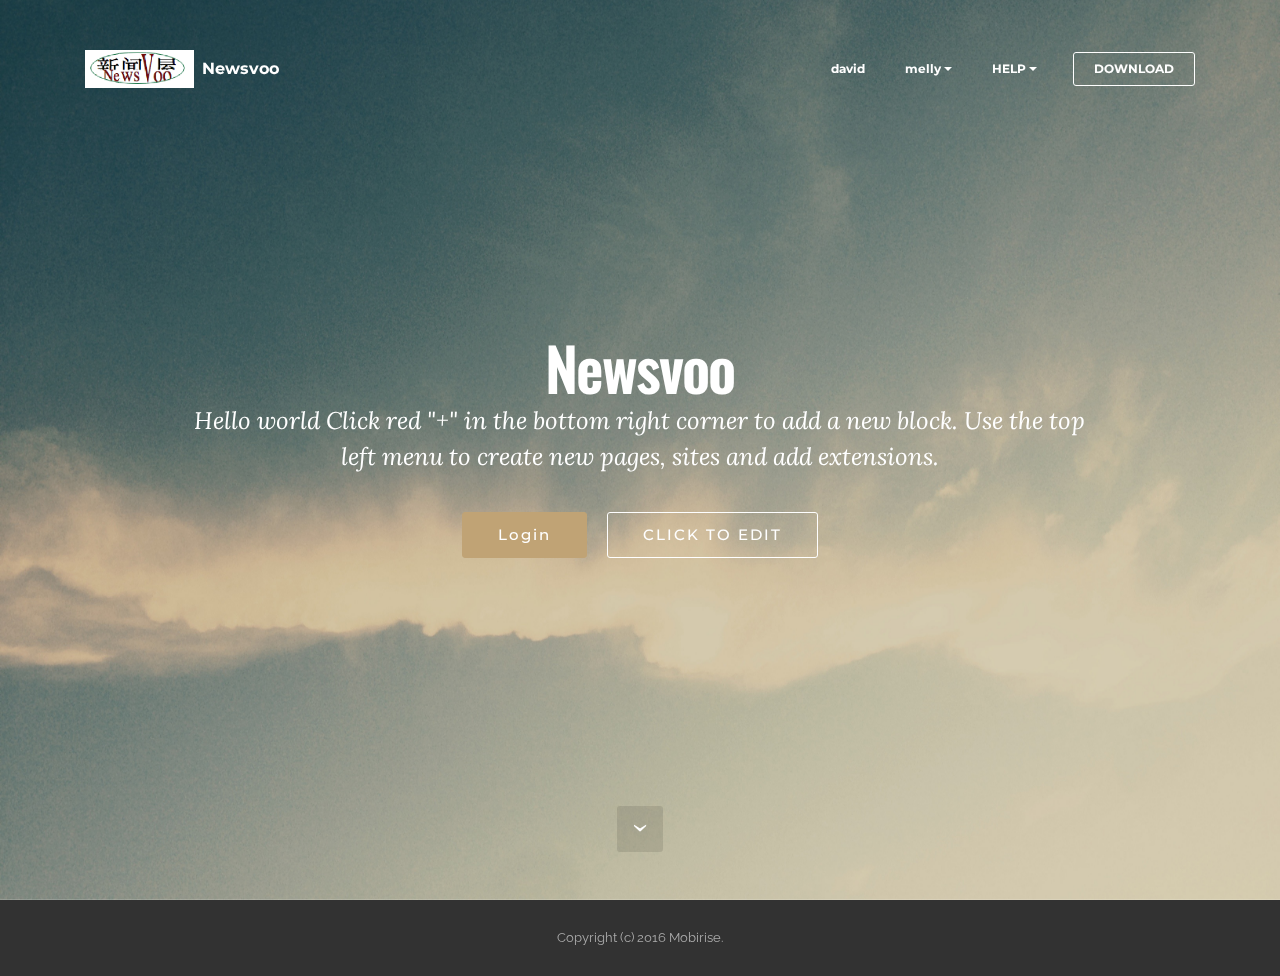
<file: index.html>
<!DOCTYPE html>
<html>
<head>
  <!-- Site made with Mobirise Website Builder v3.0, https://mobirise.com -->
  <meta charset="UTF-8">
  <meta http-equiv="X-UA-Compatible" content="IE=edge">
  <meta name="generator" content="Mobirise v3.0, mobirise.com">
  <meta name="viewport" content="width=device-width, initial-scale=1">
  <link rel="shortcut icon" href="assets/images/screenshot-2016-06-17-14-370x128-84.png" type="image/x-icon">
  <meta name="description" content="">
  
  <link rel="stylesheet" href="https://fonts.googleapis.com/css?family=Lora:400,700,400italic,700italic&amp;subset=latin">
  <link rel="stylesheet" href="https://fonts.googleapis.com/css?family=Montserrat:400,700">
  <link rel="stylesheet" href="https://fonts.googleapis.com/css?family=Raleway:400,100,200,300,500,600,700,800,900">
  <link rel="stylesheet" href="assets/bootstrap-material-design-font/css/material.css">
  <link rel="stylesheet" href="assets/et-line-font-plugin/style.css">
  <link rel="stylesheet" href="assets/tether/tether.min.css">
  <link rel="stylesheet" href="assets/bootstrap/css/bootstrap.min.css">
  <link rel="stylesheet" href="assets/socicon/css/socicon.min.css">
  <link rel="stylesheet" href="assets/animate.css/animate.min.css">
  <link rel="stylesheet" href="assets/dropdown/css/style.css">
  <link rel="stylesheet" href="assets/theme/css/style.css">
  <link rel="stylesheet" href="assets/dropdown-menu-plugin/style.light.css">
  <link rel="stylesheet" href="assets/mobirise/css/mbr-additional.css" type="text/css">
  
  
  
</head>
<body>
<section id="menu-0">

    <nav class="navbar navbar-dropdown bg-color transparent navbar-fixed-top">
        <div class="container">

            <div class="mbr-table">
                <div class="mbr-table-cell">

                    <div class="navbar-brand">
                        <a href="https://mobirise.com" class="navbar-logo"><img src="assets/images/screenshot-2016-06-17-14-370x128-84.png" alt="Mobirise"></a>
                        <a class="navbar-caption" href="https://mobirise.com">Newsvoo</a>
                    </div>

                </div>
                <div class="mbr-table-cell">
            
                    <button class="navbar-toggler pull-xs-right hidden-md-up" type="button" data-toggle="collapse" data-target="#exCollapsingNavbar">
                        ☰
                    </button>

                    <ul class="nav-dropdown collapse pull-xs-right nav navbar-nav navbar-toggleable-sm" id="exCollapsingNavbar"><li class="nav-item"><a class="nav-link link" href="https://mobirise.com/">david</a></li><li class="nav-item dropdown"><a class="nav-link link dropdown-toggle" data-toggle="dropdown-submenu" href="https://mobirise.com/" aria-expanded="false">melly</a><div class="dropdown-menu"><a class="dropdown-item" href="https://mobirise.com/">Mobile friendly</a><a class="dropdown-item" href="https://mobirise.com/">Based on Bootstrap</a><div class="dropdown"><a class="dropdown-item dropdown-toggle" data-toggle="dropdown-submenu" href="https://mobirise.com/" aria-expanded="false">Trendy blocks</a><div class="dropdown-menu dropdown-submenu"><a class="dropdown-item" href="https://mobirise.com/">Image/content slider</a><a class="dropdown-item" href="https://mobirise.com/">Contact forms</a><a class="dropdown-item" href="https://mobirise.com/">Image gallery</a><a class="dropdown-item" href="https://mobirise.com/">Mobile menu</a><a class="dropdown-item" href="https://mobirise.com/">Google maps</a><a class="dropdown-item" href="https://mobirise.com/">Social buttons</a><a class="dropdown-item" href="https://mobirise.com/">Google fonts</a><a class="dropdown-item" href="https://mobirise.com/">Video background</a></div></div><a class="dropdown-item" href="https://mobirise.com/">Host anywhere</a></div></li><li class="nav-item dropdown"><a class="nav-link link dropdown-toggle" data-toggle="dropdown-submenu" href="https://mobirise.com/" aria-expanded="false">HELP</a><div class="dropdown-menu"><a class="dropdown-item" href="http://forums.mobirise.com/">Forum</a><a class="dropdown-item" href="https://mobirise.com/">Tutorials</a><a class="dropdown-item" href="https://mobirise.com/">Contact us</a></div></li><li class="nav-item nav-btn"><a class="nav-link btn btn-white btn-white-outline" href="https://mobirise.com/">DOWNLOAD</a></li></ul>
                    <button hidden="" class="navbar-toggler navbar-close" type="button" data-toggle="collapse" data-target="#exCollapsingNavbar">
                        ☰
                    </button>

                </div>
            </div>

        </div>
    </nav>

</section>

<section class="mbr-section mbr-section-hero mbr-section-full mbr-parallax-background mbr-section-with-arrow mbr-after-navbar" id="header1-1" style="background-image: url(assets/images/jumbotron.jpg);">

    

    <div class="mbr-table-cell">

        <div class="container">
            <div class="row">
                <div class="mbr-section col-md-10 col-md-offset-1 text-xs-center">

                    <h1 class="mbr-section-title display-1">Newsvoo</h1>
                    <p class="mbr-section-lead lead">Hello world Click red "+" in the bottom right corner to add a new block. Use the top left menu to create new pages, sites and add extensions.</p>
                    <div class="mbr-section-btn"><a class="btn btn-lg btn-primary" href="#top">Login</a> <a class="btn btn-lg btn-white btn-white-outline" href="postpage.html">CLICK TO EDIT</a></div>
                </div>
            </div>
        </div>
    </div>
    
    <div class="mbr-arrow mbr-arrow-floating" aria-hidden="true"><a href="#footer1-2"><i class="mbr-arrow-icon"></i></a></div>

</section>

<footer class="mbr-small-footer mbr-section mbr-section-nopadding" id="footer1-2" style="background-color: rgb(50, 50, 50); padding-top: 1.75rem; padding-bottom: 1.75rem;">
    
    <div class="container">
        <p class="text-xs-center">Copyright (c) 2016 Mobirise.</p>
    </div>
</footer>


  <script src="assets/web/assets/jquery/jquery.min.js"></script>
  <script src="assets/tether/tether.min.js"></script>
  <script src="assets/bootstrap/js/bootstrap.min.js"></script>
  <script src="assets/smooth-scroll/SmoothScroll.js"></script>
  <script src="assets/viewportChecker/jquery.viewportchecker.js"></script>
  <script src="assets/dropdown/js/script.min.js"></script>
  <script src="assets/jarallax/jarallax.js"></script>
  <script src="assets/theme/js/script.js"></script>
  <script src="assets/dropdown-menu-plugin/script.js"></script>
  
  
  <input name="animation" type="hidden">
  </body>
</html>
</file>
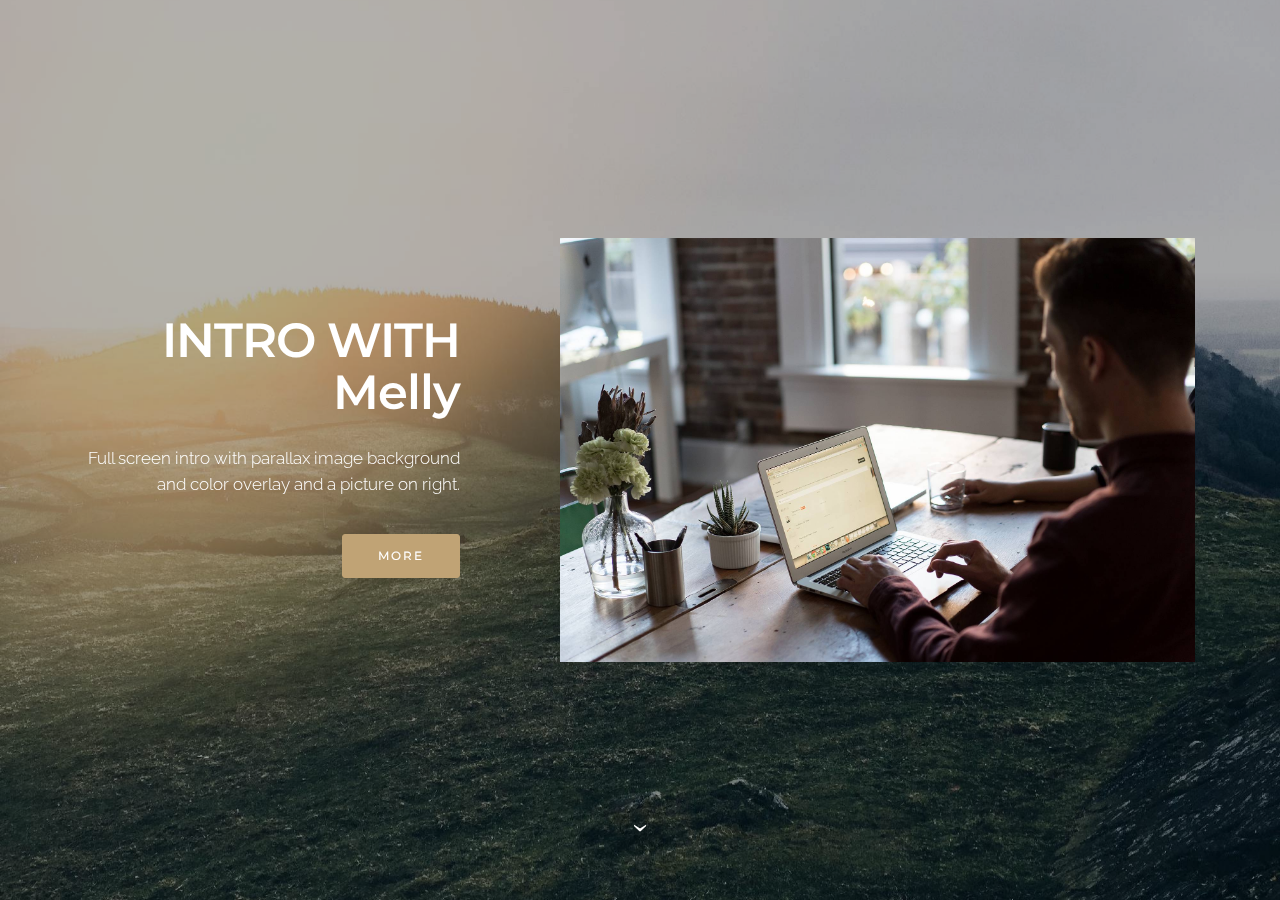
<file: postpage.html>
<!DOCTYPE html>
<html>
<head>
  <!-- Site made with Mobirise Website Builder v3.0, https://mobirise.com -->
  <meta charset="UTF-8">
  <meta http-equiv="X-UA-Compatible" content="IE=edge">
  <meta name="generator" content="Mobirise v3.0, mobirise.com">
  <meta name="viewport" content="width=device-width, initial-scale=1">
  <link rel="shortcut icon" href="assets/images/screenshot-2016-06-17-14-370x128-84.png" type="image/x-icon">
  <meta name="description" content="">
  <title>postpage</title>
  <link rel="stylesheet" href="https://fonts.googleapis.com/css?family=Lora:400,700,400italic,700italic&amp;subset=latin">
  <link rel="stylesheet" href="https://fonts.googleapis.com/css?family=Montserrat:400,700">
  <link rel="stylesheet" href="https://fonts.googleapis.com/css?family=Raleway:400,100,200,300,500,600,700,800,900">
  <link rel="stylesheet" href="assets/bootstrap-material-design-font/css/material.css">
  <link rel="stylesheet" href="assets/et-line-font-plugin/style.css">
  <link rel="stylesheet" href="assets/tether/tether.min.css">
  <link rel="stylesheet" href="assets/bootstrap/css/bootstrap.min.css">
  <link rel="stylesheet" href="assets/socicon/css/socicon.min.css">
  <link rel="stylesheet" href="assets/animate.css/animate.min.css">
  <link rel="stylesheet" href="assets/theme/css/style.css">
  <link rel="stylesheet" href="assets/dropdown-menu-plugin/style.light.css">
  <link rel="stylesheet" href="assets/mobirise/css/mbr-additional.css" type="text/css">
  
  
  
</head>
<body>
<section class="mbr-section mbr-section-hero mbr-section-full mbr-parallax-background" id="header2-3" style="background-image: url(assets/images/landscape.jpg);">

    <div class="mbr-overlay" style="opacity: 0.3; background-color: rgb(0, 0, 0);">
    </div>

    <div class="mbr-table mbr-table-full">
        <div class="mbr-table-cell">

            <div class="container">
                <div class="mbr-section row">
                    <div class="mbr-table-md-up">
                        
                        
                        

                        <div class="mbr-table-cell mbr-right-padding-md-up col-md-5 text-xs-center text-md-right">

                            <h3 class="mbr-section-title display-2">INTRO WITH Melly</h3>

                            <div class="mbr-section-text lead">
                                <p>Full screen intro with parallax image background and color overlay and a picture on right.</p>
                            </div>

                            <div class="mbr-section-btn"><a class="btn btn-primary" href="index.html">MORE</a></div>

                        </div>
                        <div class="mbr-table-cell mbr-valign-top col-md-7">
                            <div class="mbr-figure"><img src="assets/images/coworkers.jpg"></div>
                        </div>

                    </div>
                </div>
            </div>

        </div>
    </div>

    <div class="mbr-arrow mbr-arrow-floating hidden-sm-down" aria-hidden="true"><a href="#next"><i class="mbr-arrow-icon"></i></a></div>

</section>


  <script src="assets/web/assets/jquery/jquery.min.js"></script>
  <script src="assets/tether/tether.min.js"></script>
  <script src="assets/bootstrap/js/bootstrap.min.js"></script>
  <script src="assets/smooth-scroll/SmoothScroll.js"></script>
  <script src="assets/viewportChecker/jquery.viewportchecker.js"></script>
  <script src="assets/jarallax/jarallax.js"></script>
  <script src="assets/theme/js/script.js"></script>
  <script src="assets/dropdown-menu-plugin/script.js"></script>
  
  
  <input name="animation" type="hidden">
  </body>
</html>
</file>
<file: assets/bootstrap-material-design-font/css/material.css>
@font-face {
  font-family: 'Material-Design-Icons';
  src: url('../fonts/Material-Design-Icons.eot?3ocs8m');
  src: url('../fonts/Material-Design-Icons.eot?#iefix3ocs8m') format('embedded-opentype'), url('../fonts/Material-Design-Icons.woff?3ocs8m') format('woff'), url('../fonts/Material-Design-Icons.ttf?3ocs8m') format('truetype'), url('../fonts/Material-Design-Icons.svg?3ocs8m#Material-Design-Icons') format('svg');
  font-weight: normal;
  font-style: normal;
}
[class^="mdi-"],
[class*="mdi-"] {
  speak: none;
  display: inline-block;
  font-style: normal;
  font-variant:normal;
  font-weight:normal;
  /*font-size:24px;*/
  line-height:1;
  font-family:'Material-Design-Icons' !important;
  text-rendering: auto;
  
  -webkit-font-smoothing: antialiased;
  -moz-osx-font-smoothing: grayscale;
  -webkit-transform: translate(0, 0);
      -ms-transform: translate(0, 0);
          transform: translate(0, 0);
}
[class^="mdi-"]:before,
[class*="mdi-"]:before {
  display: inline-block;
  speak: none;
  text-decoration: inherit;
}
[class^="mdi-"].pull-left,
[class*="mdi-"].pull-left {
  margin-right: .3em;
}
[class^="mdi-"].pull-right,
[class*="mdi-"].pull-right {
  margin-left: .3em;
}
[class^="mdi-"].mdi-lg:before,
[class*="mdi-"].mdi-lg:before,
[class^="mdi-"].mdi-lg:after,
[class*="mdi-"].mdi-lg:after {
  font-size: 1.33333333em;
  line-height: 0.75em;
  vertical-align: -15%;
}
[class^="mdi-"].mdi-2x:before,
[class*="mdi-"].mdi-2x:before,
[class^="mdi-"].mdi-2x:after,
[class*="mdi-"].mdi-2x:after {
  font-size: 2em;
}
[class^="mdi-"].mdi-3x:before,
[class*="mdi-"].mdi-3x:before,
[class^="mdi-"].mdi-3x:after,
[class*="mdi-"].mdi-3x:after {
  font-size: 3em;
}
[class^="mdi-"].mdi-4x:before,
[class*="mdi-"].mdi-4x:before,
[class^="mdi-"].mdi-4x:after,
[class*="mdi-"].mdi-4x:after {
  font-size: 4em;
}
[class^="mdi-"].mdi-5x:before,
[class*="mdi-"].mdi-5x:before,
[class^="mdi-"].mdi-5x:after,
[class*="mdi-"].mdi-5x:after {
  font-size: 5em;
}
[class^="mdi-device-signal-cellular-"]:after,
[class^="mdi-device-battery-"]:after,
[class^="mdi-device-battery-charging-"]:after,
[class^="mdi-device-signal-cellular-connected-no-internet-"]:after,
[class^="mdi-device-signal-wifi-"]:after,
[class^="mdi-device-signal-wifi-statusbar-not-connected"]:after,
.mdi-device-network-wifi:after {
  opacity: .3;
  position: absolute;
  left: 0;
  top: 0;
  z-index: 1;
  display: inline-block;
  speak: none;
  text-decoration: inherit;
}
[class^="mdi-device-signal-cellular-"]:after {
  content: "\e758";
}
[class^="mdi-device-battery-"]:after {
  content: "\e735";
}
[class^="mdi-device-battery-charging-"]:after {
  content: "\e733";
}
[class^="mdi-device-signal-cellular-connected-no-internet-"]:after {
  content: "\e75d";
}
[class^="mdi-device-signal-wifi-"]:after,
.mdi-device-network-wifi:after {
  content: "\e765";
}
[class^="mdi-device-signal-wifi-statusbasr-not-connected"]:after {
  content: "\e8f7";
}
.mdi-device-signal-cellular-off:after,
.mdi-device-signal-cellular-null:after,
.mdi-device-signal-cellular-no-sim:after,
.mdi-device-signal-wifi-off:after,
.mdi-device-signal-wifi-4-bar:after,
.mdi-device-signal-cellular-4-bar:after,
.mdi-device-battery-alert:after,
.mdi-device-signal-cellular-connected-no-internet-4-bar:after,
.mdi-device-battery-std:after,
.mdi-device-battery-full .mdi-device-battery-unknown:after {
  content: "";
}
.mdi-fw {
  width: 1.28571429em;
  text-align: center;
}
.mdi-ul {
  padding-left: 0;
  margin-left: 2.14285714em;
  list-style-type: none;
}
.mdi-ul > li {
  position: relative;
}
.mdi-li {
  position: absolute;
  left: -2.14285714em;
  width: 2.14285714em;
  top: 0.14285714em;
  text-align: center;
}
.mdi-li.mdi-lg {
  left: -1.85714286em;
}
.mdi-border {
  padding: .2em .25em .15em;
  border: solid 0.08em #eeeeee;
  border-radius: .1em;
}
.mdi-spin {
  -webkit-animation: mdi-spin 2s infinite linear;
  animation: mdi-spin 2s infinite linear;
  -webkit-transform-origin: 50% 50%;
  -ms-transform-origin: 50% 50%;
      transform-origin: 50% 50%;
}
.mdi-pulse {
  -webkit-animation: mdi-spin 1s steps(8) infinite;
  animation: mdi-spin 1s steps(8) infinite;
  -webkit-transform-origin: 50% 50%;
  -ms-transform-origin: 50% 50%;
      transform-origin: 50% 50%;
}
@-webkit-keyframes mdi-spin {
  0% {
    -webkit-transform: rotate(0deg);
    transform: rotate(0deg);
  }
  100% {
    -webkit-transform: rotate(359deg);
    transform: rotate(359deg);
  }
}
@keyframes mdi-spin {
  0% {
    -webkit-transform: rotate(0deg);
    transform: rotate(0deg);
  }
  100% {
    -webkit-transform: rotate(359deg);
    transform: rotate(359deg);
  }
}
.mdi-rotate-90 {
  filter: progid:DXImageTransform.Microsoft.BasicImage(rotation=1);
  -webkit-transform: rotate(90deg);
  -ms-transform: rotate(90deg);
  transform: rotate(90deg);
}
.mdi-rotate-180 {
  filter: progid:DXImageTransform.Microsoft.BasicImage(rotation=2);
  -webkit-transform: rotate(180deg);
  -ms-transform: rotate(180deg);
  transform: rotate(180deg);
}
.mdi-rotate-270 {
  filter: progid:DXImageTransform.Microsoft.BasicImage(rotation=3);
  -webkit-transform: rotate(270deg);
  -ms-transform: rotate(270deg);
  transform: rotate(270deg);
}
.mdi-flip-horizontal {
  filter: progid:DXImageTransform.Microsoft.BasicImage(rotation=0, mirror=1);
  -webkit-transform: scale(-1, 1);
  -ms-transform: scale(-1, 1);
  transform: scale(-1, 1);
}
.mdi-flip-vertical {
  filter: progid:DXImageTransform.Microsoft.BasicImage(rotation=2, mirror=1);
  -webkit-transform: scale(1, -1);
  -ms-transform: scale(1, -1);
  transform: scale(1, -1);
}
:root .mdi-rotate-90,
:root .mdi-rotate-180,
:root .mdi-rotate-270,
:root .mdi-flip-horizontal,
:root .mdi-flip-vertical {
  -webkit-filter: none;
          filter: none;
}
.mdi-stack {
  position: relative;
  display: inline-block;
  width: 2em;
  height: 2em;
  line-height: 2em;
  vertical-align: middle;
}
.mdi-stack-1x,
.mdi-stack-2x {
  position: absolute;
  left: 0;
  width: 100%;
  text-align: center;
}
.mdi-stack-1x {
  line-height: inherit;
}
.mdi-stack-2x {
  font-size: 2em;
}
.mdi-inverse {
  color: #ffffff;
}
/* Start Icons */
.mdi-action-3d-rotation:before {
  content: "\e600";
}
.mdi-action-accessibility:before {
  content: "\e601";
}
.mdi-action-account-balance-wallet:before {
  content: "\e602";
}
.mdi-action-account-balance:before {
  content: "\e603";
}
.mdi-action-account-box:before {
  content: "\e604";
}
.mdi-action-account-child:before {
  content: "\e605";
}
.mdi-action-account-circle:before {
  content: "\e606";
}
.mdi-action-add-shopping-cart:before {
  content: "\e607";
}
.mdi-action-alarm-add:before {
  content: "\e608";
}
.mdi-action-alarm-off:before {
  content: "\e609";
}
.mdi-action-alarm-on:before {
  content: "\e60a";
}
.mdi-action-alarm:before {
  content: "\e60b";
}
.mdi-action-android:before {
  content: "\e60c";
}
.mdi-action-announcement:before {
  content: "\e60d";
}
.mdi-action-aspect-ratio:before {
  content: "\e60e";
}
.mdi-action-assessment:before {
  content: "\e60f";
}
.mdi-action-assignment-ind:before {
  content: "\e610";
}
.mdi-action-assignment-late:before {
  content: "\e611";
}
.mdi-action-assignment-return:before {
  content: "\e612";
}
.mdi-action-assignment-returned:before {
  content: "\e613";
}
.mdi-action-assignment-turned-in:before {
  content: "\e614";
}
.mdi-action-assignment:before {
  content: "\e615";
}
.mdi-action-autorenew:before {
  content: "\e616";
}
.mdi-action-backup:before {
  content: "\e617";
}
.mdi-action-book:before {
  content: "\e618";
}
.mdi-action-bookmark-outline:before {
  content: "\e619";
}
.mdi-action-bookmark:before {
  content: "\e61a";
}
.mdi-action-bug-report:before {
  content: "\e61b";
}
.mdi-action-cached:before {
  content: "\e61c";
}
.mdi-action-check-circle:before {
  content: "\e61d";
}
.mdi-action-class:before {
  content: "\e61e";
}
.mdi-action-credit-card:before {
  content: "\e61f";
}
.mdi-action-dashboard:before {
  content: "\e620";
}
.mdi-action-delete:before {
  content: "\e621";
}
.mdi-action-description:before {
  content: "\e622";
}
.mdi-action-dns:before {
  content: "\e623";
}
.mdi-action-done-all:before {
  content: "\e624";
}
.mdi-action-done:before {
  content: "\e625";
}
.mdi-action-event:before {
  content: "\e626";
}
.mdi-action-exit-to-app:before {
  content: "\e627";
}
.mdi-action-explore:before {
  content: "\e628";
}
.mdi-action-extension:before {
  content: "\e629";
}
.mdi-action-face-unlock:before {
  content: "\e62a";
}
.mdi-action-favorite-outline:before {
  content: "\e62b";
}
.mdi-action-favorite:before {
  content: "\e62c";
}
.mdi-action-find-in-page:before {
  content: "\e62d";
}
.mdi-action-find-replace:before {
  content: "\e62e";
}
.mdi-action-flip-to-back:before {
  content: "\e62f";
}
.mdi-action-flip-to-front:before {
  content: "\e630";
}
.mdi-action-get-app:before {
  content: "\e631";
}
.mdi-action-grade:before {
  content: "\e632";
}
.mdi-action-group-work:before {
  content: "\e633";
}
.mdi-action-help:before {
  content: "\e634";
}
.mdi-action-highlight-remove:before {
  content: "\e635";
}
.mdi-action-history:before {
  content: "\e636";
}
.mdi-action-home:before {
  content: "\e637";
}
.mdi-action-https:before {
  content: "\e638";
}
.mdi-action-info-outline:before {
  content: "\e639";
}
.mdi-action-info:before {
  content: "\e63a";
}
.mdi-action-input:before {
  content: "\e63b";
}
.mdi-action-invert-colors:before {
  content: "\e63c";
}
.mdi-action-label-outline:before {
  content: "\e63d";
}
.mdi-action-label:before {
  content: "\e63e";
}
.mdi-action-language:before {
  content: "\e63f";
}
.mdi-action-launch:before {
  content: "\e640";
}
.mdi-action-list:before {
  content: "\e641";
}
.mdi-action-lock-open:before {
  content: "\e642";
}
.mdi-action-lock-outline:before {
  content: "\e643";
}
.mdi-action-lock:before {
  content: "\e644";
}
.mdi-action-loyalty:before {
  content: "\e645";
}
.mdi-action-markunread-mailbox:before {
  content: "\e646";
}
.mdi-action-note-add:before {
  content: "\e647";
}
.mdi-action-open-in-browser:before {
  content: "\e648";
}
.mdi-action-open-in-new:before {
  content: "\e649";
}
.mdi-action-open-with:before {
  content: "\e64a";
}
.mdi-action-pageview:before {
  content: "\e64b";
}
.mdi-action-payment:before {
  content: "\e64c";
}
.mdi-action-perm-camera-mic:before {
  content: "\e64d";
}
.mdi-action-perm-contact-cal:before {
  content: "\e64e";
}
.mdi-action-perm-data-setting:before {
  content: "\e64f";
}
.mdi-action-perm-device-info:before {
  content: "\e650";
}
.mdi-action-perm-identity:before {
  content: "\e651";
}
.mdi-action-perm-media:before {
  content: "\e652";
}
.mdi-action-perm-phone-msg:before {
  content: "\e653";
}
.mdi-action-perm-scan-wifi:before {
  content: "\e654";
}
.mdi-action-picture-in-picture:before {
  content: "\e655";
}
.mdi-action-polymer:before {
  content: "\e656";
}
.mdi-action-print:before {
  content: "\e657";
}
.mdi-action-query-builder:before {
  content: "\e658";
}
.mdi-action-question-answer:before {
  content: "\e659";
}
.mdi-action-receipt:before {
  content: "\e65a";
}
.mdi-action-redeem:before {
  content: "\e65b";
}
.mdi-action-reorder:before {
  content: "\e65c";
}
.mdi-action-report-problem:before {
  content: "\e65d";
}
.mdi-action-restore:before {
  content: "\e65e";
}
.mdi-action-room:before {
  content: "\e65f";
}
.mdi-action-schedule:before {
  content: "\e660";
}
.mdi-action-search:before {
  content: "\e661";
}
.mdi-action-settings-applications:before {
  content: "\e662";
}
.mdi-action-settings-backup-restore:before {
  content: "\e663";
}
.mdi-action-settings-bluetooth:before {
  content: "\e664";
}
.mdi-action-settings-cell:before {
  content: "\e665";
}
.mdi-action-settings-display:before {
  content: "\e666";
}
.mdi-action-settings-ethernet:before {
  content: "\e667";
}
.mdi-action-settings-input-antenna:before {
  content: "\e668";
}
.mdi-action-settings-input-component:before {
  content: "\e669";
}
.mdi-action-settings-input-composite:before {
  content: "\e66a";
}
.mdi-action-settings-input-hdmi:before {
  content: "\e66b";
}
.mdi-action-settings-input-svideo:before {
  content: "\e66c";
}
.mdi-action-settings-overscan:before {
  content: "\e66d";
}
.mdi-action-settings-phone:before {
  content: "\e66e";
}
.mdi-action-settings-power:before {
  content: "\e66f";
}
.mdi-action-settings-remote:before {
  content: "\e670";
}
.mdi-action-settings-voice:before {
  content: "\e671";
}
.mdi-action-settings:before {
  content: "\e672";
}
.mdi-action-shop-two:before {
  content: "\e673";
}
.mdi-action-shop:before {
  content: "\e674";
}
.mdi-action-shopping-basket:before {
  content: "\e675";
}
.mdi-action-shopping-cart:before {
  content: "\e676";
}
.mdi-action-speaker-notes:before {
  content: "\e677";
}
.mdi-action-spellcheck:before {
  content: "\e678";
}
.mdi-action-star-rate:before {
  content: "\e679";
}
.mdi-action-stars:before {
  content: "\e67a";
}
.mdi-action-store:before {
  content: "\e67b";
}
.mdi-action-subject:before {
  content: "\e67c";
}
.mdi-action-supervisor-account:before {
  content: "\e67d";
}
.mdi-action-swap-horiz:before {
  content: "\e67e";
}
.mdi-action-swap-vert-circle:before {
  content: "\e67f";
}
.mdi-action-swap-vert:before {
  content: "\e680";
}
.mdi-action-system-update-tv:before {
  content: "\e681";
}
.mdi-action-tab-unselected:before {
  content: "\e682";
}
.mdi-action-tab:before {
  content: "\e683";
}
.mdi-action-theaters:before {
  content: "\e684";
}
.mdi-action-thumb-down:before {
  content: "\e685";
}
.mdi-action-thumb-up:before {
  content: "\e686";
}
.mdi-action-thumbs-up-down:before {
  content: "\e687";
}
.mdi-action-toc:before {
  content: "\e688";
}
.mdi-action-today:before {
  content: "\e689";
}
.mdi-action-track-changes:before {
  content: "\e68a";
}
.mdi-action-translate:before {
  content: "\e68b";
}
.mdi-action-trending-down:before {
  content: "\e68c";
}
.mdi-action-trending-neutral:before {
  content: "\e68d";
}
.mdi-action-trending-up:before {
  content: "\e68e";
}
.mdi-action-turned-in-not:before {
  content: "\e68f";
}
.mdi-action-turned-in:before {
  content: "\e690";
}
.mdi-action-verified-user:before {
  content: "\e691";
}
.mdi-action-view-agenda:before {
  content: "\e692";
}
.mdi-action-view-array:before {
  content: "\e693";
}
.mdi-action-view-carousel:before {
  content: "\e694";
}
.mdi-action-view-column:before {
  content: "\e695";
}
.mdi-action-view-day:before {
  content: "\e696";
}
.mdi-action-view-headline:before {
  content: "\e697";
}
.mdi-action-view-list:before {
  content: "\e698";
}
.mdi-action-view-module:before {
  content: "\e699";
}
.mdi-action-view-quilt:before {
  content: "\e69a";
}
.mdi-action-view-stream:before {
  content: "\e69b";
}
.mdi-action-view-week:before {
  content: "\e69c";
}
.mdi-action-visibility-off:before {
  content: "\e69d";
}
.mdi-action-visibility:before {
  content: "\e69e";
}
.mdi-action-wallet-giftcard:before {
  content: "\e69f";
}
.mdi-action-wallet-membership:before {
  content: "\e6a0";
}
.mdi-action-wallet-travel:before {
  content: "\e6a1";
}
.mdi-action-work:before {
  content: "\e6a2";
}
.mdi-alert-error:before {
  content: "\e6a3";
}
.mdi-alert-warning:before {
  content: "\e6a4";
}
.mdi-av-album:before {
  content: "\e6a5";
}
.mdi-av-closed-caption:before {
  content: "\e6a6";
}
.mdi-av-equalizer:before {
  content: "\e6a7";
}
.mdi-av-explicit:before {
  content: "\e6a8";
}
.mdi-av-fast-forward:before {
  content: "\e6a9";
}
.mdi-av-fast-rewind:before {
  content: "\e6aa";
}
.mdi-av-games:before {
  content: "\e6ab";
}
.mdi-av-hearing:before {
  content: "\e6ac";
}
.mdi-av-high-quality:before {
  content: "\e6ad";
}
.mdi-av-loop:before {
  content: "\e6ae";
}
.mdi-av-mic-none:before {
  content: "\e6af";
}
.mdi-av-mic-off:before {
  content: "\e6b0";
}
.mdi-av-mic:before {
  content: "\e6b1";
}
.mdi-av-movie:before {
  content: "\e6b2";
}
.mdi-av-my-library-add:before {
  content: "\e6b3";
}
.mdi-av-my-library-books:before {
  content: "\e6b4";
}
.mdi-av-my-library-music:before {
  content: "\e6b5";
}
.mdi-av-new-releases:before {
  content: "\e6b6";
}
.mdi-av-not-interested:before {
  content: "\e6b7";
}
.mdi-av-pause-circle-fill:before {
  content: "\e6b8";
}
.mdi-av-pause-circle-outline:before {
  content: "\e6b9";
}
.mdi-av-pause:before {
  content: "\e6ba";
}
.mdi-av-play-arrow:before {
  content: "\e6bb";
}
.mdi-av-play-circle-fill:before {
  content: "\e6bc";
}
.mdi-av-play-circle-outline:before {
  content: "\e6bd";
}
.mdi-av-play-shopping-bag:before {
  content: "\e6be";
}
.mdi-av-playlist-add:before {
  content: "\e6bf";
}
.mdi-av-queue-music:before {
  content: "\e6c0";
}
.mdi-av-queue:before {
  content: "\e6c1";
}
.mdi-av-radio:before {
  content: "\e6c2";
}
.mdi-av-recent-actors:before {
  content: "\e6c3";
}
.mdi-av-repeat-one:before {
  content: "\e6c4";
}
.mdi-av-repeat:before {
  content: "\e6c5";
}
.mdi-av-replay:before {
  content: "\e6c6";
}
.mdi-av-shuffle:before {
  content: "\e6c7";
}
.mdi-av-skip-next:before {
  content: "\e6c8";
}
.mdi-av-skip-previous:before {
  content: "\e6c9";
}
.mdi-av-snooze:before {
  content: "\e6ca";
}
.mdi-av-stop:before {
  content: "\e6cb";
}
.mdi-av-subtitles:before {
  content: "\e6cc";
}
.mdi-av-surround-sound:before {
  content: "\e6cd";
}
.mdi-av-timer:before {
  content: "\e6ce";
}
.mdi-av-video-collection:before {
  content: "\e6cf";
}
.mdi-av-videocam-off:before {
  content: "\e6d0";
}
.mdi-av-videocam:before {
  content: "\e6d1";
}
.mdi-av-volume-down:before {
  content: "\e6d2";
}
.mdi-av-volume-mute:before {
  content: "\e6d3";
}
.mdi-av-volume-off:before {
  content: "\e6d4";
}
.mdi-av-volume-up:before {
  content: "\e6d5";
}
.mdi-av-web:before {
  content: "\e6d6";
}
.mdi-communication-business:before {
  content: "\e6d7";
}
.mdi-communication-call-end:before {
  content: "\e6d8";
}
.mdi-communication-call-made:before {
  content: "\e6d9";
}
.mdi-communication-call-merge:before {
  content: "\e6da";
}
.mdi-communication-call-missed:before {
  content: "\e6db";
}
.mdi-communication-call-received:before {
  content: "\e6dc";
}
.mdi-communication-call-split:before {
  content: "\e6dd";
}
.mdi-communication-call:before {
  content: "\e6de";
}
.mdi-communication-chat:before {
  content: "\e6df";
}
.mdi-communication-clear-all:before {
  content: "\e6e0";
}
.mdi-communication-comment:before {
  content: "\e6e1";
}
.mdi-communication-contacts:before {
  content: "\e6e2";
}
.mdi-communication-dialer-sip:before {
  content: "\e6e3";
}
.mdi-communication-dialpad:before {
  content: "\e6e4";
}
.mdi-communication-dnd-on:before {
  content: "\e6e5";
}
.mdi-communication-email:before {
  content: "\e6e6";
}
.mdi-communication-forum:before {
  content: "\e6e7";
}
.mdi-communication-import-export:before {
  content: "\e6e8";
}
.mdi-communication-invert-colors-off:before {
  content: "\e6e9";
}
.mdi-communication-invert-colors-on:before {
  content: "\e6ea";
}
.mdi-communication-live-help:before {
  content: "\e6eb";
}
.mdi-communication-location-off:before {
  content: "\e6ec";
}
.mdi-communication-location-on:before {
  content: "\e6ed";
}
.mdi-communication-message:before {
  content: "\e6ee";
}
.mdi-communication-messenger:before {
  content: "\e6ef";
}
.mdi-communication-no-sim:before {
  content: "\e6f0";
}
.mdi-communication-phone:before {
  content: "\e6f1";
}
.mdi-communication-portable-wifi-off:before {
  content: "\e6f2";
}
.mdi-communication-quick-contacts-dialer:before {
  content: "\e6f3";
}
.mdi-communication-quick-contacts-mail:before {
  content: "\e6f4";
}
.mdi-communication-ring-volume:before {
  content: "\e6f5";
}
.mdi-communication-stay-current-landscape:before {
  content: "\e6f6";
}
.mdi-communication-stay-current-portrait:before {
  content: "\e6f7";
}
.mdi-communication-stay-primary-landscape:before {
  content: "\e6f8";
}
.mdi-communication-stay-primary-portrait:before {
  content: "\e6f9";
}
.mdi-communication-swap-calls:before {
  content: "\e6fa";
}
.mdi-communication-textsms:before {
  content: "\e6fb";
}
.mdi-communication-voicemail:before {
  content: "\e6fc";
}
.mdi-communication-vpn-key:before {
  content: "\e6fd";
}
.mdi-content-add-box:before {
  content: "\e6fe";
}
.mdi-content-add-circle-outline:before {
  content: "\e6ff";
}
.mdi-content-add-circle:before {
  content: "\e700";
}
.mdi-content-add:before {
  content: "\e701";
}
.mdi-content-archive:before {
  content: "\e702";
}
.mdi-content-backspace:before {
  content: "\e703";
}
.mdi-content-block:before {
  content: "\e704";
}
.mdi-content-clear:before {
  content: "\e705";
}
.mdi-content-content-copy:before {
  content: "\e706";
}
.mdi-content-content-cut:before {
  content: "\e707";
}
.mdi-content-content-paste:before {
  content: "\e708";
}
.mdi-content-create:before {
  content: "\e709";
}
.mdi-content-drafts:before {
  content: "\e70a";
}
.mdi-content-filter-list:before {
  content: "\e70b";
}
.mdi-content-flag:before {
  content: "\e70c";
}
.mdi-content-forward:before {
  content: "\e70d";
}
.mdi-content-gesture:before {
  content: "\e70e";
}
.mdi-content-inbox:before {
  content: "\e70f";
}
.mdi-content-link:before {
  content: "\e710";
}
.mdi-content-mail:before {
  content: "\e711";
}
.mdi-content-markunread:before {
  content: "\e712";
}
.mdi-content-redo:before {
  content: "\e713";
}
.mdi-content-remove-circle-outline:before {
  content: "\e714";
}
.mdi-content-remove-circle:before {
  content: "\e715";
}
.mdi-content-remove:before {
  content: "\e716";
}
.mdi-content-reply-all:before {
  content: "\e717";
}
.mdi-content-reply:before {
  content: "\e718";
}
.mdi-content-report:before {
  content: "\e719";
}
.mdi-content-save:before {
  content: "\e71a";
}
.mdi-content-select-all:before {
  content: "\e71b";
}
.mdi-content-send:before {
  content: "\e71c";
}
.mdi-content-sort:before {
  content: "\e71d";
}
.mdi-content-text-format:before {
  content: "\e71e";
}
.mdi-content-undo:before {
  content: "\e71f";
}
.mdi-editor-attach-file:before {
  content: "\e776";
}
.mdi-editor-attach-money:before {
  content: "\e777";
}
.mdi-editor-border-all:before {
  content: "\e778";
}
.mdi-editor-border-bottom:before {
  content: "\e779";
}
.mdi-editor-border-clear:before {
  content: "\e77a";
}
.mdi-editor-border-color:before {
  content: "\e77b";
}
.mdi-editor-border-horizontal:before {
  content: "\e77c";
}
.mdi-editor-border-inner:before {
  content: "\e77d";
}
.mdi-editor-border-left:before {
  content: "\e77e";
}
.mdi-editor-border-outer:before {
  content: "\e77f";
}
.mdi-editor-border-right:before {
  content: "\e780";
}
.mdi-editor-border-style:before {
  content: "\e781";
}
.mdi-editor-border-top:before {
  content: "\e782";
}
.mdi-editor-border-vertical:before {
  content: "\e783";
}
.mdi-editor-format-align-center:before {
  content: "\e784";
}
.mdi-editor-format-align-justify:before {
  content: "\e785";
}
.mdi-editor-format-align-left:before {
  content: "\e786";
}
.mdi-editor-format-align-right:before {
  content: "\e787";
}
.mdi-editor-format-bold:before {
  content: "\e788";
}
.mdi-editor-format-clear:before {
  content: "\e789";
}
.mdi-editor-format-color-fill:before {
  content: "\e78a";
}
.mdi-editor-format-color-reset:before {
  content: "\e78b";
}
.mdi-editor-format-color-text:before {
  content: "\e78c";
}
.mdi-editor-format-indent-decrease:before {
  content: "\e78d";
}
.mdi-editor-format-indent-increase:before {
  content: "\e78e";
}
.mdi-editor-format-italic:before {
  content: "\e78f";
}
.mdi-editor-format-line-spacing:before {
  content: "\e790";
}
.mdi-editor-format-list-bulleted:before {
  content: "\e791";
}
.mdi-editor-format-list-numbered:before {
  content: "\e792";
}
.mdi-editor-format-paint:before {
  content: "\e793";
}
.mdi-editor-format-quote:before {
  content: "\e794";
}
.mdi-editor-format-size:before {
  content: "\e795";
}
.mdi-editor-format-strikethrough:before {
  content: "\e796";
}
.mdi-editor-format-textdirection-l-to-r:before {
  content: "\e797";
}
.mdi-editor-format-textdirection-r-to-l:before {
  content: "\e798";
}
.mdi-editor-format-underline:before {
  content: "\e799";
}
.mdi-editor-functions:before {
  content: "\e79a";
}
.mdi-editor-insert-chart:before {
  content: "\e79b";
}
.mdi-editor-insert-comment:before {
  content: "\e79c";
}
.mdi-editor-insert-drive-file:before {
  content: "\e79d";
}
.mdi-editor-insert-emoticon:before {
  content: "\e79e";
}
.mdi-editor-insert-invitation:before {
  content: "\e79f";
}
.mdi-editor-insert-link:before {
  content: "\e7a0";
}
.mdi-editor-insert-photo:before {
  content: "\e7a1";
}
.mdi-editor-merge-type:before {
  content: "\e7a2";
}
.mdi-editor-mode-comment:before {
  content: "\e7a3";
}
.mdi-editor-mode-edit:before {
  content: "\e7a4";
}
.mdi-editor-publish:before {
  content: "\e7a5";
}
.mdi-editor-vertical-align-bottom:before {
  content: "\e7a6";
}
.mdi-editor-vertical-align-center:before {
  content: "\e7a7";
}
.mdi-editor-vertical-align-top:before {
  content: "\e7a8";
}
.mdi-editor-wrap-text:before {
  content: "\e7a9";
}
.mdi-file-attachment:before {
  content: "\e7aa";
}
.mdi-file-cloud-circle:before {
  content: "\e7ab";
}
.mdi-file-cloud-done:before {
  content: "\e7ac";
}
.mdi-file-cloud-download:before {
  content: "\e7ad";
}
.mdi-file-cloud-off:before {
  content: "\e7ae";
}
.mdi-file-cloud-queue:before {
  content: "\e7af";
}
.mdi-file-cloud-upload:before {
  content: "\e7b0";
}
.mdi-file-cloud:before {
  content: "\e7b1";
}
.mdi-file-file-download:before {
  content: "\e7b2";
}
.mdi-file-file-upload:before {
  content: "\e7b3";
}
.mdi-file-folder-open:before {
  content: "\e7b4";
}
.mdi-file-folder-shared:before {
  content: "\e7b5";
}
.mdi-file-folder:before {
  content: "\e7b6";
}
.mdi-device-access-alarm:before {
  content: "\e720";
}
.mdi-device-access-alarms:before {
  content: "\e721";
}
.mdi-device-access-time:before {
  content: "\e722";
}
.mdi-device-add-alarm:before {
  content: "\e723";
}
.mdi-device-airplanemode-off:before {
  content: "\e724";
}
.mdi-device-airplanemode-on:before {
  content: "\e725";
}
.mdi-device-battery-20:before {
  content: "\e726";
}
.mdi-device-battery-30:before {
  content: "\e727";
}
.mdi-device-battery-50:before {
  content: "\e728";
}
.mdi-device-battery-60:before {
  content: "\e729";
}
.mdi-device-battery-80:before {
  content: "\e72a";
}
.mdi-device-battery-90:before {
  content: "\e72b";
}
.mdi-device-battery-alert:before {
  content: "\e72c";
}
.mdi-device-battery-charging-20:before {
  content: "\e72d";
}
.mdi-device-battery-charging-30:before {
  content: "\e72e";
}
.mdi-device-battery-charging-50:before {
  content: "\e72f";
}
.mdi-device-battery-charging-60:before {
  content: "\e730";
}
.mdi-device-battery-charging-80:before {
  content: "\e731";
}
.mdi-device-battery-charging-90:before {
  content: "\e732";
}
.mdi-device-battery-charging-full:before {
  content: "\e733";
}
.mdi-device-battery-full:before {
  content: "\e734";
}
.mdi-device-battery-std:before {
  content: "\e735";
}
.mdi-device-battery-unknown:before {
  content: "\e736";
}
.mdi-device-bluetooth-connected:before {
  content: "\e737";
}
.mdi-device-bluetooth-disabled:before {
  content: "\e738";
}
.mdi-device-bluetooth-searching:before {
  content: "\e739";
}
.mdi-device-bluetooth:before {
  content: "\e73a";
}
.mdi-device-brightness-auto:before {
  content: "\e73b";
}
.mdi-device-brightness-high:before {
  content: "\e73c";
}
.mdi-device-brightness-low:before {
  content: "\e73d";
}
.mdi-device-brightness-medium:before {
  content: "\e73e";
}
.mdi-device-data-usage:before {
  content: "\e73f";
}
.mdi-device-developer-mode:before {
  content: "\e740";
}
.mdi-device-devices:before {
  content: "\e741";
}
.mdi-device-dvr:before {
  content: "\e742";
}
.mdi-device-gps-fixed:before {
  content: "\e743";
}
.mdi-device-gps-not-fixed:before {
  content: "\e744";
}
.mdi-device-gps-off:before {
  content: "\e745";
}
.mdi-device-location-disabled:before {
  content: "\e746";
}
.mdi-device-location-searching:before {
  content: "\e747";
}
.mdi-device-multitrack-audio:before {
  content: "\e748";
}
.mdi-device-network-cell:before {
  content: "\e749";
}
.mdi-device-network-wifi:before {
  content: "\e74a";
}
.mdi-device-nfc:before {
  content: "\e74b";
}
.mdi-device-now-wallpaper:before {
  content: "\e74c";
}
.mdi-device-now-widgets:before {
  content: "\e74d";
}
.mdi-device-screen-lock-landscape:before {
  content: "\e74e";
}
.mdi-device-screen-lock-portrait:before {
  content: "\e74f";
}
.mdi-device-screen-lock-rotation:before {
  content: "\e750";
}
.mdi-device-screen-rotation:before {
  content: "\e751";
}
.mdi-device-sd-storage:before {
  content: "\e752";
}
.mdi-device-settings-system-daydream:before {
  content: "\e753";
}
.mdi-device-signal-cellular-0-bar:before {
  content: "\e754";
}
.mdi-device-signal-cellular-1-bar:before {
  content: "\e755";
}
.mdi-device-signal-cellular-2-bar:before {
  content: "\e756";
}
.mdi-device-signal-cellular-3-bar:before {
  content: "\e757";
}
.mdi-device-signal-cellular-4-bar:before {
  content: "\e758";
}
.mdi-signal-wifi-statusbar-connected-no-internet-after:before {
  content: "\e8f6";
}
.mdi-device-signal-cellular-connected-no-internet-0-bar:before {
  content: "\e759";
}
.mdi-device-signal-cellular-connected-no-internet-1-bar:before {
  content: "\e75a";
}
.mdi-device-signal-cellular-connected-no-internet-2-bar:before {
  content: "\e75b";
}
.mdi-device-signal-cellular-connected-no-internet-3-bar:before {
  content: "\e75c";
}
.mdi-device-signal-cellular-connected-no-internet-4-bar:before {
  content: "\e75d";
}
.mdi-device-signal-cellular-no-sim:before {
  content: "\e75e";
}
.mdi-device-signal-cellular-null:before {
  content: "\e75f";
}
.mdi-device-signal-cellular-off:before {
  content: "\e760";
}
.mdi-device-signal-wifi-0-bar:before {
  content: "\e761";
}
.mdi-device-signal-wifi-1-bar:before {
  content: "\e762";
}
.mdi-device-signal-wifi-2-bar:before {
  content: "\e763";
}
.mdi-device-signal-wifi-3-bar:before {
  content: "\e764";
}
.mdi-device-signal-wifi-4-bar:before {
  content: "\e765";
}
.mdi-device-signal-wifi-off:before {
  content: "\e766";
}
.mdi-device-signal-wifi-statusbar-1-bar:before {
  content: "\e767";
}
.mdi-device-signal-wifi-statusbar-2-bar:before {
  content: "\e768";
}
.mdi-device-signal-wifi-statusbar-3-bar:before {
  content: "\e769";
}
.mdi-device-signal-wifi-statusbar-4-bar:before {
  content: "\e76a";
}
.mdi-device-signal-wifi-statusbar-connected-no-internet-:before {
  content: "\e76b";
}
.mdi-device-signal-wifi-statusbar-connected-no-internet:before {
  content: "\e76f";
}
.mdi-device-signal-wifi-statusbar-connected-no-internet-2:before {
  content: "\e76c";
}
.mdi-device-signal-wifi-statusbar-connected-no-internet-3:before {
  content: "\e76d";
}
.mdi-device-signal-wifi-statusbar-connected-no-internet-4:before {
  content: "\e76e";
}
.mdi-signal-wifi-statusbar-not-connected-after:before {
  content: "\e8f7";
}
.mdi-device-signal-wifi-statusbar-not-connected:before {
  content: "\e770";
}
.mdi-device-signal-wifi-statusbar-null:before {
  content: "\e771";
}
.mdi-device-storage:before {
  content: "\e772";
}
.mdi-device-usb:before {
  content: "\e773";
}
.mdi-device-wifi-lock:before {
  content: "\e774";
}
.mdi-device-wifi-tethering:before {
  content: "\e775";
}
.mdi-hardware-cast-connected:before {
  content: "\e7b7";
}
.mdi-hardware-cast:before {
  content: "\e7b8";
}
.mdi-hardware-computer:before {
  content: "\e7b9";
}
.mdi-hardware-desktop-mac:before {
  content: "\e7ba";
}
.mdi-hardware-desktop-windows:before {
  content: "\e7bb";
}
.mdi-hardware-dock:before {
  content: "\e7bc";
}
.mdi-hardware-gamepad:before {
  content: "\e7bd";
}
.mdi-hardware-headset-mic:before {
  content: "\e7be";
}
.mdi-hardware-headset:before {
  content: "\e7bf";
}
.mdi-hardware-keyboard-alt:before {
  content: "\e7c0";
}
.mdi-hardware-keyboard-arrow-down:before {
  content: "\e7c1";
}
.mdi-hardware-keyboard-arrow-left:before {
  content: "\e7c2";
}
.mdi-hardware-keyboard-arrow-right:before {
  content: "\e7c3";
}
.mdi-hardware-keyboard-arrow-up:before {
  content: "\e7c4";
}
.mdi-hardware-keyboard-backspace:before {
  content: "\e7c5";
}
.mdi-hardware-keyboard-capslock:before {
  content: "\e7c6";
}
.mdi-hardware-keyboard-control:before {
  content: "\e7c7";
}
.mdi-hardware-keyboard-hide:before {
  content: "\e7c8";
}
.mdi-hardware-keyboard-return:before {
  content: "\e7c9";
}
.mdi-hardware-keyboard-tab:before {
  content: "\e7ca";
}
.mdi-hardware-keyboard-voice:before {
  content: "\e7cb";
}
.mdi-hardware-keyboard:before {
  content: "\e7cc";
}
.mdi-hardware-laptop-chromebook:before {
  content: "\e7cd";
}
.mdi-hardware-laptop-mac:before {
  content: "\e7ce";
}
.mdi-hardware-laptop-windows:before {
  content: "\e7cf";
}
.mdi-hardware-laptop:before {
  content: "\e7d0";
}
.mdi-hardware-memory:before {
  content: "\e7d1";
}
.mdi-hardware-mouse:before {
  content: "\e7d2";
}
.mdi-hardware-phone-android:before {
  content: "\e7d3";
}
.mdi-hardware-phone-iphone:before {
  content: "\e7d4";
}
.mdi-hardware-phonelink-off:before {
  content: "\e7d5";
}
.mdi-hardware-phonelink:before {
  content: "\e7d6";
}
.mdi-hardware-security:before {
  content: "\e7d7";
}
.mdi-hardware-sim-card:before {
  content: "\e7d8";
}
.mdi-hardware-smartphone:before {
  content: "\e7d9";
}
.mdi-hardware-speaker:before {
  content: "\e7da";
}
.mdi-hardware-tablet-android:before {
  content: "\e7db";
}
.mdi-hardware-tablet-mac:before {
  content: "\e7dc";
}
.mdi-hardware-tablet:before {
  content: "\e7dd";
}
.mdi-hardware-tv:before {
  content: "\e7de";
}
.mdi-hardware-watch:before {
  content: "\e7df";
}
.mdi-image-add-to-photos:before {
  content: "\e7e0";
}
.mdi-image-adjust:before {
  content: "\e7e1";
}
.mdi-image-assistant-photo:before {
  content: "\e7e2";
}
.mdi-image-audiotrack:before {
  content: "\e7e3";
}
.mdi-image-blur-circular:before {
  content: "\e7e4";
}
.mdi-image-blur-linear:before {
  content: "\e7e5";
}
.mdi-image-blur-off:before {
  content: "\e7e6";
}
.mdi-image-blur-on:before {
  content: "\e7e7";
}
.mdi-image-brightness-1:before {
  content: "\e7e8";
}
.mdi-image-brightness-2:before {
  content: "\e7e9";
}
.mdi-image-brightness-3:before {
  content: "\e7ea";
}
.mdi-image-brightness-4:before {
  content: "\e7eb";
}
.mdi-image-brightness-5:before {
  content: "\e7ec";
}
.mdi-image-brightness-6:before {
  content: "\e7ed";
}
.mdi-image-brightness-7:before {
  content: "\e7ee";
}
.mdi-image-brush:before {
  content: "\e7ef";
}
.mdi-image-camera-alt:before {
  content: "\e7f0";
}
.mdi-image-camera-front:before {
  content: "\e7f1";
}
.mdi-image-camera-rear:before {
  content: "\e7f2";
}
.mdi-image-camera-roll:before {
  content: "\e7f3";
}
.mdi-image-camera:before {
  content: "\e7f4";
}
.mdi-image-center-focus-strong:before {
  content: "\e7f5";
}
.mdi-image-center-focus-weak:before {
  content: "\e7f6";
}
.mdi-image-collections:before {
  content: "\e7f7";
}
.mdi-image-color-lens:before {
  content: "\e7f8";
}
.mdi-image-colorize:before {
  content: "\e7f9";
}
.mdi-image-compare:before {
  content: "\e7fa";
}
.mdi-image-control-point-duplicate:before {
  content: "\e7fb";
}
.mdi-image-control-point:before {
  content: "\e7fc";
}
.mdi-image-crop-3-2:before {
  content: "\e7fd";
}
.mdi-image-crop-5-4:before {
  content: "\e7fe";
}
.mdi-image-crop-7-5:before {
  content: "\e7ff";
}
.mdi-image-crop-16-9:before {
  content: "\e800";
}
.mdi-image-crop-din:before {
  content: "\e801";
}
.mdi-image-crop-free:before {
  content: "\e802";
}
.mdi-image-crop-landscape:before {
  content: "\e803";
}
.mdi-image-crop-original:before {
  content: "\e804";
}
.mdi-image-crop-portrait:before {
  content: "\e805";
}
.mdi-image-crop-square:before {
  content: "\e806";
}
.mdi-image-crop:before {
  content: "\e807";
}
.mdi-image-dehaze:before {
  content: "\e808";
}
.mdi-image-details:before {
  content: "\e809";
}
.mdi-image-edit:before {
  content: "\e80a";
}
.mdi-image-exposure-minus-1:before {
  content: "\e80b";
}
.mdi-image-exposure-minus-2:before {
  content: "\e80c";
}
.mdi-image-exposure-plus-1:before {
  content: "\e80d";
}
.mdi-image-exposure-plus-2:before {
  content: "\e80e";
}
.mdi-image-exposure-zero:before {
  content: "\e80f";
}
.mdi-image-exposure:before {
  content: "\e810";
}
.mdi-image-filter-1:before {
  content: "\e811";
}
.mdi-image-filter-2:before {
  content: "\e812";
}
.mdi-image-filter-3:before {
  content: "\e813";
}
.mdi-image-filter-4:before {
  content: "\e814";
}
.mdi-image-filter-5:before {
  content: "\e815";
}
.mdi-image-filter-6:before {
  content: "\e816";
}
.mdi-image-filter-7:before {
  content: "\e817";
}
.mdi-image-filter-8:before {
  content: "\e818";
}
.mdi-image-filter-9-plus:before {
  content: "\e819";
}
.mdi-image-filter-9:before {
  content: "\e81a";
}
.mdi-image-filter-b-and-w:before {
  content: "\e81b";
}
.mdi-image-filter-center-focus:before {
  content: "\e81c";
}
.mdi-image-filter-drama:before {
  content: "\e81d";
}
.mdi-image-filter-frames:before {
  content: "\e81e";
}
.mdi-image-filter-hdr:before {
  content: "\e81f";
}
.mdi-image-filter-none:before {
  content: "\e820";
}
.mdi-image-filter-tilt-shift:before {
  content: "\e821";
}
.mdi-image-filter-vintage:before {
  content: "\e822";
}
.mdi-image-filter:before {
  content: "\e823";
}
.mdi-image-flare:before {
  content: "\e824";
}
.mdi-image-flash-auto:before {
  content: "\e825";
}
.mdi-image-flash-off:before {
  content: "\e826";
}
.mdi-image-flash-on:before {
  content: "\e827";
}
.mdi-image-flip:before {
  content: "\e828";
}
.mdi-image-gradient:before {
  content: "\e829";
}
.mdi-image-grain:before {
  content: "\e82a";
}
.mdi-image-grid-off:before {
  content: "\e82b";
}
.mdi-image-grid-on:before {
  content: "\e82c";
}
.mdi-image-hdr-off:before {
  content: "\e82d";
}
.mdi-image-hdr-on:before {
  content: "\e82e";
}
.mdi-image-hdr-strong:before {
  content: "\e82f";
}
.mdi-image-hdr-weak:before {
  content: "\e830";
}
.mdi-image-healing:before {
  content: "\e831";
}
.mdi-image-image-aspect-ratio:before {
  content: "\e832";
}
.mdi-image-image:before {
  content: "\e833";
}
.mdi-image-iso:before {
  content: "\e834";
}
.mdi-image-landscape:before {
  content: "\e835";
}
.mdi-image-leak-add:before {
  content: "\e836";
}
.mdi-image-leak-remove:before {
  content: "\e837";
}
.mdi-image-lens:before {
  content: "\e838";
}
.mdi-image-looks-3:before {
  content: "\e839";
}
.mdi-image-looks-4:before {
  content: "\e83a";
}
.mdi-image-looks-5:before {
  content: "\e83b";
}
.mdi-image-looks-6:before {
  content: "\e83c";
}
.mdi-image-looks-one:before {
  content: "\e83d";
}
.mdi-image-looks-two:before {
  content: "\e83e";
}
.mdi-image-looks:before {
  content: "\e83f";
}
.mdi-image-loupe:before {
  content: "\e840";
}
.mdi-image-movie-creation:before {
  content: "\e841";
}
.mdi-image-nature-people:before {
  content: "\e842";
}
.mdi-image-nature:before {
  content: "\e843";
}
.mdi-image-navigate-before:before {
  content: "\e844";
}
.mdi-image-navigate-next:before {
  content: "\e845";
}
.mdi-image-palette:before {
  content: "\e846";
}
.mdi-image-panorama-fisheye:before {
  content: "\e847";
}
.mdi-image-panorama-horizontal:before {
  content: "\e848";
}
.mdi-image-panorama-vertical:before {
  content: "\e849";
}
.mdi-image-panorama-wide-angle:before {
  content: "\e84a";
}
.mdi-image-panorama:before {
  content: "\e84b";
}
.mdi-image-photo-album:before {
  content: "\e84c";
}
.mdi-image-photo-camera:before {
  content: "\e84d";
}
.mdi-image-photo-library:before {
  content: "\e84e";
}
.mdi-image-photo:before {
  content: "\e84f";
}
.mdi-image-portrait:before {
  content: "\e850";
}
.mdi-image-remove-red-eye:before {
  content: "\e851";
}
.mdi-image-rotate-left:before {
  content: "\e852";
}
.mdi-image-rotate-right:before {
  content: "\e853";
}
.mdi-image-slideshow:before {
  content: "\e854";
}
.mdi-image-straighten:before {
  content: "\e855";
}
.mdi-image-style:before {
  content: "\e856";
}
.mdi-image-switch-camera:before {
  content: "\e857";
}
.mdi-image-switch-video:before {
  content: "\e858";
}
.mdi-image-tag-faces:before {
  content: "\e859";
}
.mdi-image-texture:before {
  content: "\e85a";
}
.mdi-image-timelapse:before {
  content: "\e85b";
}
.mdi-image-timer-3:before {
  content: "\e85c";
}
.mdi-image-timer-10:before {
  content: "\e85d";
}
.mdi-image-timer-auto:before {
  content: "\e85e";
}
.mdi-image-timer-off:before {
  content: "\e85f";
}
.mdi-image-timer:before {
  content: "\e860";
}
.mdi-image-tonality:before {
  content: "\e861";
}
.mdi-image-transform:before {
  content: "\e862";
}
.mdi-image-tune:before {
  content: "\e863";
}
.mdi-image-wb-auto:before {
  content: "\e864";
}
.mdi-image-wb-cloudy:before {
  content: "\e865";
}
.mdi-image-wb-incandescent:before {
  content: "\e866";
}
.mdi-image-wb-irradescent:before {
  content: "\e867";
}
.mdi-image-wb-sunny:before {
  content: "\e868";
}
.mdi-maps-beenhere:before {
  content: "\e869";
}
.mdi-maps-directions-bike:before {
  content: "\e86a";
}
.mdi-maps-directions-bus:before {
  content: "\e86b";
}
.mdi-maps-directions-car:before {
  content: "\e86c";
}
.mdi-maps-directions-ferry:before {
  content: "\e86d";
}
.mdi-maps-directions-subway:before {
  content: "\e86e";
}
.mdi-maps-directions-train:before {
  content: "\e86f";
}
.mdi-maps-directions-transit:before {
  content: "\e870";
}
.mdi-maps-directions-walk:before {
  content: "\e871";
}
.mdi-maps-directions:before {
  content: "\e872";
}
.mdi-maps-flight:before {
  content: "\e873";
}
.mdi-maps-hotel:before {
  content: "\e874";
}
.mdi-maps-layers-clear:before {
  content: "\e875";
}
.mdi-maps-layers:before {
  content: "\e876";
}
.mdi-maps-local-airport:before {
  content: "\e877";
}
.mdi-maps-local-atm:before {
  content: "\e878";
}
.mdi-maps-local-attraction:before {
  content: "\e879";
}
.mdi-maps-local-bar:before {
  content: "\e87a";
}
.mdi-maps-local-cafe:before {
  content: "\e87b";
}
.mdi-maps-local-car-wash:before {
  content: "\e87c";
}
.mdi-maps-local-convenience-store:before {
  content: "\e87d";
}
.mdi-maps-local-drink:before {
  content: "\e87e";
}
.mdi-maps-local-florist:before {
  content: "\e87f";
}
.mdi-maps-local-gas-station:before {
  content: "\e880";
}
.mdi-maps-local-grocery-store:before {
  content: "\e881";
}
.mdi-maps-local-hospital:before {
  content: "\e882";
}
.mdi-maps-local-hotel:before {
  content: "\e883";
}
.mdi-maps-local-laundry-service:before {
  content: "\e884";
}
.mdi-maps-local-library:before {
  content: "\e885";
}
.mdi-maps-local-mall:before {
  content: "\e886";
}
.mdi-maps-local-movies:before {
  content: "\e887";
}
.mdi-maps-local-offer:before {
  content: "\e888";
}
.mdi-maps-local-parking:before {
  content: "\e889";
}
.mdi-maps-local-pharmacy:before {
  content: "\e88a";
}
.mdi-maps-local-phone:before {
  content: "\e88b";
}
.mdi-maps-local-pizza:before {
  content: "\e88c";
}
.mdi-maps-local-play:before {
  content: "\e88d";
}
.mdi-maps-local-post-office:before {
  content: "\e88e";
}
.mdi-maps-local-print-shop:before {
  content: "\e88f";
}
.mdi-maps-local-restaurant:before {
  content: "\e890";
}
.mdi-maps-local-see:before {
  content: "\e891";
}
.mdi-maps-local-shipping:before {
  content: "\e892";
}
.mdi-maps-local-taxi:before {
  content: "\e893";
}
.mdi-maps-location-history:before {
  content: "\e894";
}
.mdi-maps-map:before {
  content: "\e895";
}
.mdi-maps-my-location:before {
  content: "\e896";
}
.mdi-maps-navigation:before {
  content: "\e897";
}
.mdi-maps-pin-drop:before {
  content: "\e898";
}
.mdi-maps-place:before {
  content: "\e899";
}
.mdi-maps-rate-review:before {
  content: "\e89a";
}
.mdi-maps-restaurant-menu:before {
  content: "\e89b";
}
.mdi-maps-satellite:before {
  content: "\e89c";
}
.mdi-maps-store-mall-directory:before {
  content: "\e89d";
}
.mdi-maps-terrain:before {
  content: "\e89e";
}
.mdi-maps-traffic:before {
  content: "\e89f";
}
.mdi-navigation-apps:before {
  content: "\e8a0";
}
.mdi-navigation-arrow-back:before {
  content: "\e8a1";
}
.mdi-navigation-arrow-drop-down-circle:before {
  content: "\e8a2";
}
.mdi-navigation-arrow-drop-down:before {
  content: "\e8a3";
}
.mdi-navigation-arrow-drop-up:before {
  content: "\e8a4";
}
.mdi-navigation-arrow-forward:before {
  content: "\e8a5";
}
.mdi-navigation-cancel:before {
  content: "\e8a6";
}
.mdi-navigation-check:before {
  content: "\e8a7";
}
.mdi-navigation-chevron-left:before {
  content: "\e8a8";
}
.mdi-navigation-chevron-right:before {
  content: "\e8a9";
}
.mdi-navigation-close:before {
  content: "\e8aa";
}
.mdi-navigation-expand-less:before {
  content: "\e8ab";
}
.mdi-navigation-expand-more:before {
  content: "\e8ac";
}
.mdi-navigation-fullscreen-exit:before {
  content: "\e8ad";
}
.mdi-navigation-fullscreen:before {
  content: "\e8ae";
}
.mdi-navigation-menu:before {
  content: "\e8af";
}
.mdi-navigation-more-horiz:before {
  content: "\e8b0";
}
.mdi-navigation-more-vert:before {
  content: "\e8b1";
}
.mdi-navigation-refresh:before {
  content: "\e8b2";
}
.mdi-navigation-unfold-less:before {
  content: "\e8b3";
}
.mdi-navigation-unfold-more:before {
  content: "\e8b4";
}
.mdi-notification-adb:before {
  content: "\e8b5";
}
.mdi-notification-bluetooth-audio:before {
  content: "\e8b6";
}
.mdi-notification-disc-full:before {
  content: "\e8b7";
}
.mdi-notification-dnd-forwardslash:before {
  content: "\e8b8";
}
.mdi-notification-do-not-disturb:before {
  content: "\e8b9";
}
.mdi-notification-drive-eta:before {
  content: "\e8ba";
}
.mdi-notification-event-available:before {
  content: "\e8bb";
}
.mdi-notification-event-busy:before {
  content: "\e8bc";
}
.mdi-notification-event-note:before {
  content: "\e8bd";
}
.mdi-notification-folder-special:before {
  content: "\e8be";
}
.mdi-notification-mms:before {
  content: "\e8bf";
}
.mdi-notification-more:before {
  content: "\e8c0";
}
.mdi-notification-network-locked:before {
  content: "\e8c1";
}
.mdi-notification-phone-bluetooth-speaker:before {
  content: "\e8c2";
}
.mdi-notification-phone-forwarded:before {
  content: "\e8c3";
}
.mdi-notification-phone-in-talk:before {
  content: "\e8c4";
}
.mdi-notification-phone-locked:before {
  content: "\e8c5";
}
.mdi-notification-phone-missed:before {
  content: "\e8c6";
}
.mdi-notification-phone-paused:before {
  content: "\e8c7";
}
.mdi-notification-play-download:before {
  content: "\e8c8";
}
.mdi-notification-play-install:before {
  content: "\e8c9";
}
.mdi-notification-sd-card:before {
  content: "\e8ca";
}
.mdi-notification-sim-card-alert:before {
  content: "\e8cb";
}
.mdi-notification-sms-failed:before {
  content: "\e8cc";
}
.mdi-notification-sms:before {
  content: "\e8cd";
}
.mdi-notification-sync-disabled:before {
  content: "\e8ce";
}
.mdi-notification-sync-problem:before {
  content: "\e8cf";
}
.mdi-notification-sync:before {
  content: "\e8d0";
}
.mdi-notification-system-update:before {
  content: "\e8d1";
}
.mdi-notification-tap-and-play:before {
  content: "\e8d2";
}
.mdi-notification-time-to-leave:before {
  content: "\e8d3";
}
.mdi-notification-vibration:before {
  content: "\e8d4";
}
.mdi-notification-voice-chat:before {
  content: "\e8d5";
}
.mdi-notification-vpn-lock:before {
  content: "\e8d6";
}
.mdi-social-cake:before {
  content: "\e8d7";
}
.mdi-social-domain:before {
  content: "\e8d8";
}
.mdi-social-group-add:before {
  content: "\e8d9";
}
.mdi-social-group:before {
  content: "\e8da";
}
.mdi-social-location-city:before {
  content: "\e8db";
}
.mdi-social-mood:before {
  content: "\e8dc";
}
.mdi-social-notifications-none:before {
  content: "\e8dd";
}
.mdi-social-notifications-off:before {
  content: "\e8de";
}
.mdi-social-notifications-on:before {
  content: "\e8df";
}
.mdi-social-notifications-paused:before {
  content: "\e8e0";
}
.mdi-social-notifications:before {
  content: "\e8e1";
}
.mdi-social-pages:before {
  content: "\e8e2";
}
.mdi-social-party-mode:before {
  content: "\e8e3";
}
.mdi-social-people-outline:before {
  content: "\e8e4";
}
.mdi-social-people:before {
  content: "\e8e5";
}
.mdi-social-person-add:before {
  content: "\e8e6";
}
.mdi-social-person-outline:before {
  content: "\e8e7";
}
.mdi-social-person:before {
  content: "\e8e8";
}
.mdi-social-plus-one:before {
  content: "\e8e9";
}
.mdi-social-poll:before {
  content: "\e8ea";
}
.mdi-social-public:before {
  content: "\e8eb";
}
.mdi-social-school:before {
  content: "\e8ec";
}
.mdi-social-share:before {
  content: "\e8ed";
}
.mdi-social-whatshot:before {
  content: "\e8ee";
}
.mdi-toggle-check-box-outline-blank:before {
  content: "\e8ef";
}
.mdi-toggle-check-box:before {
  content: "\e8f0";
}
.mdi-toggle-radio-button-off:before {
  content: "\e8f1";
}
.mdi-toggle-radio-button-on:before {
  content: "\e8f2";
}
.mdi-toggle-star-half:before {
  content: "\e8f3";
}
.mdi-toggle-star-outline:before {
  content: "\e8f4";
}
.mdi-toggle-star:before {
  content: "\e8f5";
}
</file>
<file: assets/et-line-font-plugin/style.css>
@font-face {
	font-family: 'et-line';
	src:url('fonts/et-line.eot');
	src:url('fonts/et-line.eot?#iefix') format('embedded-opentype'),
		url('fonts/et-line.woff') format('woff'),
		url('fonts/et-line.ttf') format('truetype'),
		url('fonts/et-line.svg#et-line') format('svg');
	font-weight: normal;
	font-style: normal;
}

/* Use the following CSS code if you want to use data attributes for inserting your icons */
.etl-icon, [data-icon]:before {
	font-family: 'et-line';
	content: attr(data-icon);
	speak: none;
	font-weight: normal;
	font-variant: normal;
	text-transform: none;
	line-height: 1;
	-webkit-font-smoothing: antialiased;
	-moz-osx-font-smoothing: grayscale;
	display:inline-block;
}

/* Use the following CSS code if you want to have a class per icon */
/*
Instead of a list of all class selectors,
you can use the generic selector below, but it's slower:
[class*="icon-"] {
*/
.icon-mobile, .icon-laptop, .icon-desktop, .icon-tablet, .icon-phone, .icon-document, .icon-documents, .icon-search, .icon-clipboard, .icon-newspaper, .icon-notebook, .icon-book-open, .icon-browser, .icon-calendar, .icon-presentation, .icon-picture, .icon-pictures, .icon-video, .icon-camera, .icon-printer, .icon-toolbox, .icon-briefcase, .icon-wallet, .icon-gift, .icon-bargraph, .icon-grid, .icon-expand, .icon-focus, .icon-edit, .icon-adjustments, .icon-ribbon, .icon-hourglass, .icon-lock, .icon-megaphone, .icon-shield, .icon-trophy, .icon-flag, .icon-map, .icon-puzzle, .icon-basket, .icon-envelope, .icon-streetsign, .icon-telescope, .icon-gears, .icon-key, .icon-paperclip, .icon-attachment, .icon-pricetags, .icon-lightbulb, .icon-layers, .icon-pencil, .icon-tools, .icon-tools-2, .icon-scissors, .icon-paintbrush, .icon-magnifying-glass, .icon-circle-compass, .icon-linegraph, .icon-mic, .icon-strategy, .icon-beaker, .icon-caution, .icon-recycle, .icon-anchor, .icon-profile-male, .icon-profile-female, .icon-bike, .icon-wine, .icon-hotairballoon, .icon-globe, .icon-genius, .icon-map-pin, .icon-dial, .icon-chat, .icon-heart, .icon-cloud, .icon-upload, .icon-download, .icon-target, .icon-hazardous, .icon-piechart, .icon-speedometer, .icon-global, .icon-compass, .icon-lifesaver, .icon-clock, .icon-aperture, .icon-quote, .icon-scope, .icon-alarmclock, .icon-refresh, .icon-happy, .icon-sad, .icon-facebook, .icon-twitter, .icon-googleplus, .icon-rss, .icon-tumblr, .icon-linkedin, .icon-dribbble {
	font-family: 'et-line';
	speak: none;
	font-style: normal;
	font-weight: normal;
	font-variant: normal;
	text-transform: none;
	line-height: 1;
	-webkit-font-smoothing: antialiased;
	-moz-osx-font-smoothing: grayscale;
	display:inline-block;
}
.icon-mobile:before {
	content: "\e000";
}
.icon-laptop:before {
	content: "\e001";
}
.icon-desktop:before {
	content: "\e002";
}
.icon-tablet:before {
	content: "\e003";
}
.icon-phone:before {
	content: "\e004";
}
.icon-document:before {
	content: "\e005";
}
.icon-documents:before {
	content: "\e006";
}
.icon-search:before {
	content: "\e007";
}
.icon-clipboard:before {
	content: "\e008";
}
.icon-newspaper:before {
	content: "\e009";
}
.icon-notebook:before {
	content: "\e00a";
}
.icon-book-open:before {
	content: "\e00b";
}
.icon-browser:before {
	content: "\e00c";
}
.icon-calendar:before {
	content: "\e00d";
}
.icon-presentation:before {
	content: "\e00e";
}
.icon-picture:before {
	content: "\e00f";
}
.icon-pictures:before {
	content: "\e010";
}
.icon-video:before {
	content: "\e011";
}
.icon-camera:before {
	content: "\e012";
}
.icon-printer:before {
	content: "\e013";
}
.icon-toolbox:before {
	content: "\e014";
}
.icon-briefcase:before {
	content: "\e015";
}
.icon-wallet:before {
	content: "\e016";
}
.icon-gift:before {
	content: "\e017";
}
.icon-bargraph:before {
	content: "\e018";
}
.icon-grid:before {
	content: "\e019";
}
.icon-expand:before {
	content: "\e01a";
}
.icon-focus:before {
	content: "\e01b";
}
.icon-edit:before {
	content: "\e01c";
}
.icon-adjustments:before {
	content: "\e01d";
}
.icon-ribbon:before {
	content: "\e01e";
}
.icon-hourglass:before {
	content: "\e01f";
}
.icon-lock:before {
	content: "\e020";
}
.icon-megaphone:before {
	content: "\e021";
}
.icon-shield:before {
	content: "\e022";
}
.icon-trophy:before {
	content: "\e023";
}
.icon-flag:before {
	content: "\e024";
}
.icon-map:before {
	content: "\e025";
}
.icon-puzzle:before {
	content: "\e026";
}
.icon-basket:before {
	content: "\e027";
}
.icon-envelope:before {
	content: "\e028";
}
.icon-streetsign:before {
	content: "\e029";
}
.icon-telescope:before {
	content: "\e02a";
}
.icon-gears:before {
	content: "\e02b";
}
.icon-key:before {
	content: "\e02c";
}
.icon-paperclip:before {
	content: "\e02d";
}
.icon-attachment:before {
	content: "\e02e";
}
.icon-pricetags:before {
	content: "\e02f";
}
.icon-lightbulb:before {
	content: "\e030";
}
.icon-layers:before {
	content: "\e031";
}
.icon-pencil:before {
	content: "\e032";
}
.icon-tools:before {
	content: "\e033";
}
.icon-tools-2:before {
	content: "\e034";
}
.icon-scissors:before {
	content: "\e035";
}
.icon-paintbrush:before {
	content: "\e036";
}
.icon-magnifying-glass:before {
	content: "\e037";
}
.icon-circle-compass:before {
	content: "\e038";
}
.icon-linegraph:before {
	content: "\e039";
}
.icon-mic:before {
	content: "\e03a";
}
.icon-strategy:before {
	content: "\e03b";
}
.icon-beaker:before {
	content: "\e03c";
}
.icon-caution:before {
	content: "\e03d";
}
.icon-recycle:before {
	content: "\e03e";
}
.icon-anchor:before {
	content: "\e03f";
}
.icon-profile-male:before {
	content: "\e040";
}
.icon-profile-female:before {
	content: "\e041";
}
.icon-bike:before {
	content: "\e042";
}
.icon-wine:before {
	content: "\e043";
}
.icon-hotairballoon:before {
	content: "\e044";
}
.icon-globe:before {
	content: "\e045";
}
.icon-genius:before {
	content: "\e046";
}
.icon-map-pin:before {
	content: "\e047";
}
.icon-dial:before {
	content: "\e048";
}
.icon-chat:before {
	content: "\e049";
}
.icon-heart:before {
	content: "\e04a";
}
.icon-cloud:before {
	content: "\e04b";
}
.icon-upload:before {
	content: "\e04c";
}
.icon-download:before {
	content: "\e04d";
}
.icon-target:before {
	content: "\e04e";
}
.icon-hazardous:before {
	content: "\e04f";
}
.icon-piechart:before {
	content: "\e050";
}
.icon-speedometer:before {
	content: "\e051";
}
.icon-global:before {
	content: "\e052";
}
.icon-compass:before {
	content: "\e053";
}
.icon-lifesaver:before {
	content: "\e054";
}
.icon-clock:before {
	content: "\e055";
}
.icon-aperture:before {
	content: "\e056";
}
.icon-quote:before {
	content: "\e057";
}
.icon-scope:before {
	content: "\e058";
}
.icon-alarmclock:before {
	content: "\e059";
}
.icon-refresh:before {
	content: "\e05a";
}
.icon-happy:before {
	content: "\e05b";
}
.icon-sad:before {
	content: "\e05c";
}
.icon-facebook:before {
	content: "\e05d";
}
.icon-twitter:before {
	content: "\e05e";
}
.icon-googleplus:before {
	content: "\e05f";
}
.icon-rss:before {
	content: "\e060";
}
.icon-tumblr:before {
	content: "\e061";
}
.icon-linkedin:before {
	content: "\e062";
}
.icon-dribbble:before {
	content: "\e063";
}
</file>
<file: assets/dropdown/css/style.css>
.navbar-dropdown {
  left: 0;
  padding: 0;
  position: absolute;
  right: 0;
  top: 0;
  transition: all 0.45s ease;
  z-index: 1030; }
  .navbar-dropdown .navbar-brand {
    float: none;
    font-size: 0;
    padding: 1.25rem 0;
    position: relative;
    transition: padding 0.25s ease;
    white-space: nowrap; }
    .navbar-dropdown .navbar-brand::before {
      content: "";
      display: inline-block;
      height: 100%;
      vertical-align: middle; }
  .navbar-dropdown .navbar-logo,
  .navbar-dropdown .navbar-caption {
    display: inline-block;
    vertical-align: middle; }
  .navbar-dropdown .navbar-logo {
    margin-right: 0.8rem;
    transition: margin 0.3s ease-in-out; }
    .navbar-dropdown .navbar-logo img {
      height: 3.125rem;
      transition: all 0.3s ease-in-out; }
  .navbar-dropdown .mbr-table-cell {
    height: 5.625rem; }
  .navbar-dropdown .navbar-caption {
    font-family: "Montserrat";
    font-size: 1rem;
    font-weight: 700;
    white-space: normal; }
    .navbar-dropdown .navbar-caption, .navbar-dropdown .navbar-caption:hover {
      color: inherit;
      text-decoration: none; }
  .navbar-dropdown.navbar-fixed-top {
    position: fixed; }
  .navbar-dropdown.bg-color.transparent {
    background: none !important; }
  .navbar-dropdown.navbar-short .navbar-brand {
    padding: 0.625rem 0; }
  .navbar-dropdown.navbar-short .navbar-logo {
    margin-right: 0.5rem; }
    .navbar-dropdown.navbar-short .navbar-logo img {
      height: 2.375rem; }
  .navbar-dropdown.navbar-short .mbr-table-cell {
    height: 3.625rem; }
  .navbar-dropdown .navbar-close {
    left: 0.6875rem;
    position: fixed;
    top: 0.75rem;
    z-index: 1000; }
  .navbar-dropdown.opened {
    background: none !important; }
    .navbar-dropdown.opened .navbar-brand,
    .navbar-dropdown.opened .navbar-toggler {
      display: none; }

.dropdown-menu .dropdown-toggle[data-toggle="dropdown-submenu"]::after {
  border-bottom: 0.35em solid transparent;
  border-left: 0.35em solid;
  border-right: 0;
  border-top: 0.35em solid transparent;
  margin-left: 0.3rem; }

.dropdown-menu .dropdown-item:focus {
  outline: 0; }

.nav-dropdown {
  display: table !important;
  font-family: "Montserrat";
  font-size: 0.75rem;
  font-weight: 700;
  height: auto !important; }
  .nav-dropdown .nav-item {
    display: table-cell;
    float: none;
    vertical-align: middle; }
  .nav-dropdown .nav-btn {
    padding-left: 1rem; }
  .nav-dropdown .link {
    margin: 1.667em;
    padding: 0;
    transition: color .2s ease-in-out; }
    .nav-dropdown .link.dropdown-toggle {
      margin-right: 2.583em; }
      .nav-dropdown .link.dropdown-toggle::after {
        margin-left: .25rem;
        border-top: 0.35em solid;
        border-right: 0.35em solid transparent;
        border-left: 0.35em solid transparent;
        border-bottom: 0; }
      .nav-dropdown .link.dropdown-toggle::after {
        display: block;
        margin-top: -0.1667em;
        position: absolute;
        right: 1.3333em;
        top: 50%; }
      .nav-dropdown .link.dropdown-toggle[aria-expanded="true"] {
        margin: 0;
        padding: 1.667em 2.583em 1.667em 1.667em; }
  .nav-dropdown .link::after,
  .nav-dropdown .dropdown-item::after {
    color: inherit; }
  .nav-dropdown .btn {
    font-size: 0.75rem;
    font-weight: 700;
    letter-spacing: 0;
    margin-bottom: 0;
    padding-left: 1.25rem;
    padding-right: 1.25rem; }
  .nav-dropdown .dropdown-menu {
    border-radius: 0;
    border: 0;
    left: 0;
    margin: 0;
    padding-bottom: 1.25rem;
    padding-top: 1.25rem; }
  .nav-dropdown .dropdown-submenu {
    left: 100%;
    margin-left: 0.125rem;
    margin-top: -1.25rem;
    top: 0; }
  .nav-dropdown .dropdown-item {
    font-size: 0.8125rem;
    font-weight: 500;
    line-height: 2;
    padding: 0.3846em 4.615em 0.3846em 1.5385em;
    position: relative;
    transition: color .2s ease-in-out, background-color .2s ease-in-out; }
    .nav-dropdown .dropdown-item::after {
      margin-top: -0.3077em;
      position: absolute;
      right: 1.1538em;
      top: 50%; }
    .nav-dropdown .dropdown-item:focus, .nav-dropdown .dropdown-item:hover {
      background: none; }

@media (max-width: 767px) {
  .nav-dropdown.navbar-toggleable-sm {
    bottom: 0;
    display: none;
    left: 0;
    overflow-x: hidden;
    position: fixed;
    top: 0;
    transform: translateX(-100%);
    -ms-transform: translateX(-100%);
    -webkit-transform: translateX(-100%);
    width: 18.75rem;
    z-index: 999; } }
.nav-dropdown.navbar-toggleable-xl {
  bottom: 0;
  display: none;
  left: 0;
  overflow-x: hidden;
  position: fixed;
  top: 0;
  transform: translateX(-100%);
  -ms-transform: translateX(-100%);
  -webkit-transform: translateX(-100%);
  width: 18.75rem;
  z-index: 999; }

.nav-dropdown-sm {
  display: block !important;
  overflow-x: hidden;
  overflow: auto;
  padding-top: 3.875rem; }
  .nav-dropdown-sm::after {
    content: "";
    display: block;
    height: 3rem;
    width: 100%; }
  .nav-dropdown-sm.collapse.in ~ .navbar-close {
    display: block !important; }
  .nav-dropdown-sm.collapsing, .nav-dropdown-sm.collapse.in {
    transform: translateX(0);
    -ms-transform: translateX(0);
    -webkit-transform: translateX(0);
    transition: all 0.25s ease-out;
    -webkit-transition: all 0.25s ease-out; }
  .nav-dropdown-sm.collapsing[aria-expanded="false"] {
    transform: translateX(-100%);
    -ms-transform: translateX(-100%);
    -webkit-transform: translateX(-100%); }
  .nav-dropdown-sm .nav-item {
    display: block;
    margin-left: 0 !important;
    padding-left: 0; }
  .nav-dropdown-sm .link,
  .nav-dropdown-sm .dropdown-item {
    border-top: 1px dotted rgba(255, 255, 255, 0.1);
    font-size: 0.8125rem;
    line-height: 1.6;
    margin: 0 !important;
    padding: 0.875rem 2.4rem 0.875rem 1.5625rem !important;
    position: relative;
    white-space: normal; }
    .nav-dropdown-sm .link:focus, .nav-dropdown-sm .link:hover,
    .nav-dropdown-sm .dropdown-item:focus,
    .nav-dropdown-sm .dropdown-item:hover {
      background: rgba(0, 0, 0, 0.2) !important; }
  .nav-dropdown-sm .nav-btn {
    position: relative;
    padding: 1.5625rem 1.5625rem 0 1.5625rem; }
    .nav-dropdown-sm .nav-btn::before {
      border-top: 1px dotted rgba(255, 255, 255, 0.1);
      content: "";
      left: 0;
      position: absolute;
      top: 0;
      width: 100%; }
    .nav-dropdown-sm .nav-btn + .nav-btn {
      padding-top: 0.625rem; }
      .nav-dropdown-sm .nav-btn + .nav-btn::before {
        display: none; }
  .nav-dropdown-sm .btn {
    padding: 0.625rem 0; }
  .nav-dropdown-sm .dropdown-toggle::after {
    position: absolute;
    right: 1.25rem;
    top: 50%;
    margin-top: -0.154em; }
  .nav-dropdown-sm .dropdown-toggle[data-toggle="dropdown-submenu"]::after {
    margin-left: .25rem;
    border-top: 0.35em solid;
    border-right: 0.35em solid transparent;
    border-left: 0.35em solid transparent;
    border-bottom: 0; }
  .nav-dropdown-sm .dropdown-toggle[data-toggle="dropdown-submenu"][aria-expanded="true"]::after {
    border-top: 0;
    border-right: 0.35em solid transparent;
    border-left: 0.35em solid transparent;
    border-bottom: 0.35em solid; }
  .nav-dropdown-sm .dropdown-menu {
    margin: 0;
    padding: 0;
    position: relative;
    top: 0;
    left: 0;
    width: 100%;
    border: 0;
    float: none;
    border-radius: 0;
    background: none; }

.is-builder .nav-dropdown.collapsing {
  transition: none !important; }

/*# sourceMappingURL=style.css.map */
</file>
<file: assets/theme/css/style.css>
/*!
 * Default theme v2 (https://mobirise.com/)
 * Copyright 2016 Mobirise
 */
.container {
  position: relative; }

.btn {
  margin-bottom: 0.5rem; }
  .btn + .btn {
    margin-left: 1rem; }
  @media (max-width: 767px) {
    .btn {
      white-space: normal; }
      .btn + .btn {
        margin-left: 0; } }

.bg-primary {
  background-color: #c0a375 !important; }

.bg-success {
  background-color: #90a878 !important; }

.bg-info {
  background-color: #7e9b9f !important; }

.bg-warning {
  background-color: #f3c649 !important; }

.bg-danger {
  background-color: #f28281 !important; }

.bg-none {
  background: none !important; }

.btn {
  font-family: 'Montserrat', sans-serif;
  font-weight: 500;
  letter-spacing: 2px;
  padding: 0.75rem 2.1875rem;
  font-size: 0.75rem;
  line-height: 1.5;
  border-radius: 3px;
  -webkit-transition: all .3s ease-in-out;
  -moz-transition: all .3s ease-in-out;
  transition: all .3s ease-in-out; }

.btn-sm {
  padding: 0.625rem 2.1874rem;
  font-size: 0.9687rem;
  line-height: 1.5;
  border-radius: 3px;
  font-family: "Lora";
  font-style: italic;
  font-weight: 400;
  letter-spacing: 0px; }

.btn-lg {
  padding: 0.75rem 2.1874rem;
  font-size: 0.9687rem;
  line-height: 1.33333;
  border-radius: 3px; }

.btn-xlg {
  padding: 0.75rem 2.1874rem;
  font-size: 1.1875rem;
  line-height: 1.33333;
  border-radius: 3px; }

.btn-primary {
  background-color: #c0a375;
  border-color: #c0a375;
  box-shadow: none;
  color: #fff; }
  .btn-primary:hover {
    color: #fff;
    background-color: #a07e49;
    border-color: #a07e49;
    box-shadow: none; }
  .btn-primary:focus, .btn-primary.focus {
    color: #fff;
    background-color: #a07e49;
    border-color: #a07e49; }
  .btn-primary:active, .btn-primary.active {
    color: #fff;
    background-color: #a07e49;
    border-color: #a07e49;
    background-image: none;
    box-shadow: none; }
  .btn-primary.disabled, .btn-primary:disabled {
    color: #fff !important;
    background-color: #a07e49 !important;
    border-color: #a07e49 !important;
    opacity: 0.85; }

.btn-secondary {
  background-color: #bfcecb;
  border-color: #bfcecb;
  box-shadow: none;
  color: #fff; }
  .btn-secondary:hover {
    color: #fff;
    background-color: #94ada8;
    border-color: #94ada8;
    box-shadow: none; }
  .btn-secondary:focus, .btn-secondary.focus {
    color: #fff;
    background-color: #94ada8;
    border-color: #94ada8; }
  .btn-secondary:active, .btn-secondary.active {
    color: #fff;
    background-color: #94ada8;
    border-color: #94ada8;
    background-image: none;
    box-shadow: none; }
  .btn-secondary.disabled, .btn-secondary:disabled {
    color: #fff !important;
    background-color: #94ada8 !important;
    border-color: #94ada8 !important;
    opacity: 0.85; }

.btn-info {
  background-color: #7e9b9f;
  border-color: #7e9b9f;
  box-shadow: none;
  color: #fff; }
  .btn-info:hover {
    color: #fff;
    background-color: #597478;
    border-color: #597478;
    box-shadow: none; }
  .btn-info:focus, .btn-info.focus {
    color: #fff;
    background-color: #597478;
    border-color: #597478; }
  .btn-info:active, .btn-info.active {
    color: #fff;
    background-color: #597478;
    border-color: #597478;
    background-image: none;
    box-shadow: none; }
  .btn-info.disabled, .btn-info:disabled {
    color: #fff !important;
    background-color: #597478 !important;
    border-color: #597478 !important;
    opacity: 0.85; }

.btn-success {
  background-color: #90a878;
  border-color: #90a878;
  box-shadow: none;
  color: #fff; }
  .btn-success:hover {
    color: #fff;
    background-color: #6a8153;
    border-color: #6a8153;
    box-shadow: none; }
  .btn-success:focus, .btn-success.focus {
    color: #fff;
    background-color: #6a8153;
    border-color: #6a8153; }
  .btn-success:active, .btn-success.active {
    color: #fff;
    background-color: #6a8153;
    border-color: #6a8153;
    background-image: none;
    box-shadow: none; }
  .btn-success.disabled, .btn-success:disabled {
    color: #fff !important;
    background-color: #6a8153 !important;
    border-color: #6a8153 !important;
    opacity: 0.85; }

.btn-warning {
  background-color: #f3c649;
  border-color: #f3c649;
  box-shadow: none;
  color: #fff; }
  .btn-warning:hover {
    color: #fff;
    background-color: #e1a90f;
    border-color: #e1a90f;
    box-shadow: none; }
  .btn-warning:focus, .btn-warning.focus {
    color: #fff;
    background-color: #e1a90f;
    border-color: #e1a90f; }
  .btn-warning:active, .btn-warning.active {
    color: #fff;
    background-color: #e1a90f;
    border-color: #e1a90f;
    background-image: none;
    box-shadow: none; }
  .btn-warning.disabled, .btn-warning:disabled {
    color: #fff !important;
    background-color: #e1a90f !important;
    border-color: #e1a90f !important;
    opacity: 0.85; }

.btn-danger {
  background-color: #f28281;
  border-color: #f28281;
  box-shadow: none;
  color: #fff; }
  .btn-danger:hover {
    color: #fff;
    background-color: #eb3d3c;
    border-color: #eb3d3c;
    box-shadow: none; }
  .btn-danger:focus, .btn-danger.focus {
    color: #fff;
    background-color: #eb3d3c;
    border-color: #eb3d3c; }
  .btn-danger:active, .btn-danger.active {
    color: #fff;
    background-color: #eb3d3c;
    border-color: #eb3d3c;
    background-image: none;
    box-shadow: none; }
  .btn-danger.disabled, .btn-danger:disabled {
    color: #fff !important;
    background-color: #eb3d3c !important;
    border-color: #eb3d3c !important;
    opacity: 0.85; }

.btn-white {
  background-color: #fff;
  border-color: #fff;
  box-shadow: none;
  color: #535353; }
  .btn-white:hover {
    color: #fff;
    background-color: #d4d4d4;
    border-color: #d4d4d4;
    box-shadow: none; }
  .btn-white:focus, .btn-white.focus {
    color: #fff;
    background-color: #d4d4d4;
    border-color: #d4d4d4; }
  .btn-white:active, .btn-white.active {
    color: #fff;
    background-color: #d4d4d4;
    border-color: #d4d4d4;
    background-image: none;
    box-shadow: none; }
  .btn-white.disabled, .btn-white:disabled {
    color: #fff !important;
    background-color: #d4d4d4 !important;
    border-color: #d4d4d4 !important;
    opacity: 0.85; }

.btn-black {
  background-color: #535353;
  border-color: #535353;
  box-shadow: none;
  color: #fff; }
  .btn-black:hover {
    color: #fff;
    background-color: #2d2d2d;
    border-color: #2d2d2d;
    box-shadow: none; }
  .btn-black:focus, .btn-black.focus {
    color: #fff;
    background-color: #2d2d2d;
    border-color: #2d2d2d; }
  .btn-black:active, .btn-black.active {
    color: #fff;
    background-color: #2d2d2d;
    border-color: #2d2d2d;
    background-image: none;
    box-shadow: none; }
  .btn-black.disabled, .btn-black:disabled {
    color: #fff !important;
    background-color: #2d2d2d !important;
    border-color: #2d2d2d !important;
    opacity: 0.85; }

.btn-primary-outline {
  background: none;
  border-color: #8e7041;
  color: #8e7041; }
  .btn-primary-outline:focus, .btn-primary-outline.focus, .btn-primary-outline:active, .btn-primary-outline.active {
    color: #fff;
    background-color: #c0a375;
    border-color: #c0a375; }
  .btn-primary-outline:hover {
    color: #fff;
    background-color: #c0a375;
    border-color: #c0a375; }
  .btn-primary-outline.disabled, .btn-primary-outline:disabled {
    color: #fff !important;
    background-color: #c0a375 !important;
    border-color: #c0a375 !important;
    opacity: 0.85; }

.btn-secondary-outline {
  background: none;
  border-color: #85a29c;
  color: #85a29c; }
  .btn-secondary-outline:focus, .btn-secondary-outline.focus, .btn-secondary-outline:active, .btn-secondary-outline.active {
    color: #fff;
    background-color: #bfcecb;
    border-color: #bfcecb; }
  .btn-secondary-outline:hover {
    color: #fff;
    background-color: #bfcecb;
    border-color: #bfcecb; }
  .btn-secondary-outline.disabled, .btn-secondary-outline:disabled {
    color: #fff !important;
    background-color: #bfcecb !important;
    border-color: #bfcecb !important;
    opacity: 0.85; }

.btn-info-outline {
  background: none;
  border-color: #4e6669;
  color: #4e6669; }
  .btn-info-outline:focus, .btn-info-outline.focus, .btn-info-outline:active, .btn-info-outline.active {
    color: #fff;
    background-color: #7e9b9f;
    border-color: #7e9b9f; }
  .btn-info-outline:hover {
    color: #fff;
    background-color: #7e9b9f;
    border-color: #7e9b9f; }
  .btn-info-outline.disabled, .btn-info-outline:disabled {
    color: #fff !important;
    background-color: #7e9b9f !important;
    border-color: #7e9b9f !important;
    opacity: 0.85; }

.btn-success-outline {
  background: none;
  border-color: #5d7149;
  color: #5d7149; }
  .btn-success-outline:focus, .btn-success-outline.focus, .btn-success-outline:active, .btn-success-outline.active {
    color: #fff;
    background-color: #90a878;
    border-color: #90a878; }
  .btn-success-outline:hover {
    color: #fff;
    background-color: #90a878;
    border-color: #90a878; }
  .btn-success-outline.disabled, .btn-success-outline:disabled {
    color: #fff !important;
    background-color: #90a878 !important;
    border-color: #90a878 !important;
    opacity: 0.85; }

.btn-warning-outline {
  background: none;
  border-color: #c9970d;
  color: #c9970d; }
  .btn-warning-outline:focus, .btn-warning-outline.focus, .btn-warning-outline:active, .btn-warning-outline.active {
    color: #fff;
    background-color: #f3c649;
    border-color: #f3c649; }
  .btn-warning-outline:hover {
    color: #fff;
    background-color: #f3c649;
    border-color: #f3c649; }
  .btn-warning-outline.disabled, .btn-warning-outline:disabled {
    color: #fff !important;
    background-color: #f3c649 !important;
    border-color: #f3c649 !important;
    opacity: 0.85; }

.btn-danger-outline {
  background: none;
  border-color: #e82625;
  color: #e82625; }
  .btn-danger-outline:focus, .btn-danger-outline.focus, .btn-danger-outline:active, .btn-danger-outline.active {
    color: #fff;
    background-color: #f28281;
    border-color: #f28281; }
  .btn-danger-outline:hover {
    color: #fff;
    background-color: #f28281;
    border-color: #f28281; }
  .btn-danger-outline.disabled, .btn-danger-outline:disabled {
    color: #fff !important;
    background-color: #f28281 !important;
    border-color: #f28281 !important;
    opacity: 0.85; }

.btn-white-outline {
  background: none;
  border-color: #fff;
  color: #fff; }
  .btn-white-outline:focus, .btn-white-outline.focus, .btn-white-outline:active, .btn-white-outline.active {
    color: #535353;
    background-color: #fff;
    border-color: #fff; }
  .btn-white-outline:hover {
    color: #535353;
    background-color: #fff;
    border-color: #fff; }
  .btn-white-outline.disabled, .btn-white-outline:disabled {
    color: #535353 !important;
    background-color: #fff !important;
    border-color: #fff !important;
    opacity: 0.85; }

.btn-black-outline {
  background: none;
  border-color: #202020;
  color: #202020; }
  .btn-black-outline:focus, .btn-black-outline.focus, .btn-black-outline:active, .btn-black-outline.active {
    color: #fff;
    background-color: #535353;
    border-color: #535353; }
  .btn-black-outline:hover {
    color: #fff;
    background-color: #535353;
    border-color: #535353; }
  .btn-black-outline.disabled, .btn-black-outline:disabled {
    color: #fff !important;
    background-color: #535353 !important;
    border-color: #535353 !important;
    opacity: 0.85; }

a.mbr-iconfont:hover {
  text-decoration: none; }

.btn-social {
  font-size: 20px;
  border-radius: 50%;
  padding: 0;
  width: 44px;
  height: 44px;
  line-height: 44px;
  text-align: center;
  position: relative;
  border: 2px solid #c0a375;
  color: #232323; }
  .btn-social i {
    top: 0;
    line-height: 44px;
    width: 44px; }
  .btn-social:hover {
    color: #fff;
    background: #c0a375; }
  .btn-social + .btn {
    margin-left: 0.1rem; }

p.lead,
.lead p {
  font-size: 1.07rem;
  font-weight: 300;
  margin-bottom: 2.3125rem; }

.lead {
  font-size: 1.07rem;
  font-weight: 300; }
  .lead a {
    font-family: "Lora";
    font-style: italic;
    font-weight: 400; }
    .lead a, .lead a:hover {
      color: #c0a375;
      text-decoration: none; }
  .lead h1 {
    font-size: 3rem;
    font-weight: 600;
    letter-spacing: -1px;
    margin-bottom: 1.605rem; }
  .lead h2 {
    font-size: 2.5rem;
    font-weight: 600;
    letter-spacing: -1px;
    margin-bottom: 1.605rem; }
  .lead h3 {
    font-size: 2rem;
    font-weight: 600;
    margin-bottom: 1.605rem; }
  .lead h4 {
    font-size: 1.5rem;
    font-weight: 600;
    margin-bottom: 1.605rem; }
  .lead blockquote {
    font-family: "Lora";
    font-style: italic;
    padding: 10px 0 10px 20px;
    border-left: 4px solid #c39f76;
    font-size: 1.09rem;
    position: relative; }
  .lead ul, .lead ol, .lead pre, .lead blockquote {
    margin-bottom: 2.3125rem; }
  .lead pre {
    background: #f4f4f4;
    padding: 10px 0 10px 24px; }

.display-1 {
  font-size: 4.39rem;
  font-weight: 600;
  letter-spacing: -2px;
  margin-bottom: 0.2843em;
  margin-top: 3.9rem; }

.display-2 {
  font-size: 3rem;
  font-weight: 600;
  letter-spacing: -1px;
  margin-bottom: 1.5625rem;
  margin-top: 3.5rem; }

.display-3 {
  font-size: 2.5rem;
  font-weight: 600;
  margin-top: 3.2rem;
  margin-bottom: 2rem; }

.display-4 {
  font-size: 2rem;
  font-weight: 600;
  margin-top: 2.3rem;
  margin-bottom: 1.8rem; }

.modal-backdrop {
  background: -webkit-linear-gradient(left, #564740, #3a414a);
  background: -moz-linear-gradient(left, #564740, #3a414a);
  background: -o-linear-gradient(left, #564740, #3a414a);
  background: -ms-linear-gradient(left, #564740, #3a414a);
  background: linear-gradient(left, #564740, #3a414a);
  opacity: 0.94; }

.form-control {
  background-color: #f5f5f5;
  border-radius: 3px;
  box-shadow: none;
  color: #565656;
  font-size: 0.875rem;
  line-height: 1.43;
  min-height: 3.5em;
  padding: 0.5em 1.07em 0.5em; }
  .form-control, .form-control:focus {
    border: 1px solid #e8e8e8; }
  .form-active .form-control:invalid {
    border-color: #f28281; }

.form-control-label {
  cursor: pointer;
  font-size: 0.875rem;
  margin-bottom: 0.357em;
  padding: 0; }

.alert {
  border-radius: 0;
  border: 0;
  font-family: 'Montserrat', sans-serif;
  font-size: 0.875rem;
  line-height: 1.5;
  margin-bottom: 1.875rem;
  padding: 1.25rem;
  position: relative; }
  .alert.alert-form:after {
    background-color: inherit;
    bottom: -7px;
    content: "";
    display: block;
    height: 14px;
    left: 50%;
    margin-left: -7px;
    position: absolute;
    transform: rotate(45deg);
    width: 14px; }

.alert-success {
  background-color: #90a878;
  color: #fff; }

.alert-info {
  background-color: #7e9b9f;
  color: #fff; }

.alert-warning {
  background-color: #f3c649;
  color: #fff; }

.alert-danger {
  background-color: #f28281;
  color: #fff; }

/**
 * TYPOGRAPHY
 */
body {
  font-family: 'Raleway', sans-serif;
  color: #232323; }

h1, h2, h3, h4, h5, h6,
.h1, .h2, .h3, .h4, .h5, .h6,
.display-1, .display-2, .display-3, .display-4 {
  font-family: 'Montserrat', sans-serif; }

input, textarea {
  font-family: "Raleway"; }

input:-webkit-autofill, input:-webkit-autofill:hover, input:-webkit-autofill:focus, input:-webkit-autofill:active {
  transition-delay: 9999s;
  transition-property: background-color, color; }

.text-primary {
  color: #c0a375 !important; }

.text-success {
  color: #90a878 !important; }

.text-info {
  color: #7e9b9f !important; }

.text-warning {
  color: #f3c649 !important; }

.text-danger {
  color: #f28281 !important; }

.text-white {
  color: #fff !important; }

.text-black {
  color: #535353 !important; }

.mbr-section {
  position: relative;
  padding-top: 120px;
  padding-bottom: 120px;
  background-position: 50% 50%;
  background-repeat: no-repeat;
  background-size: cover; }

.mbr-section-full {
  display: table;
  height: 100vh;
  padding-bottom: 0;
  padding-top: 0;
  width: 100%; }

.mbr-section-small {
  padding-top: 60px;
  padding-bottom: 60px; }

.mbr-section-title {
  margin-top: 0; }

.mbr-section__container--first {
  padding-top: 120px;
  padding-bottom: 40px; }

.mbr-section__container--middle {
  padding-top: 0;
  padding-bottom: 40px; }

.mbr-section__container--last {
  padding-top: 0;
  padding-bottom: 120px; }

.mbr-section-sm-padding {
  padding-top: 40px;
  padding-bottom: 40px; }

.mbr-section-md-padding {
  padding-top: 90px;
  padding-bottom: 90px; }

.mbr-section-nopadding {
  padding-top: 0;
  padding-bottom: 0; }

.mbr-section-subtitle {
  display: block;
  font-style: italic;
  font-weight: 400;
  font-size: 17px;
  font-family: "Lora";
  line-height: 26px;
  color: #8c8c8c;
  margin-bottom: 30px; }

.mbr-section-title + .mbr-section-subtitle {
  margin-top: -21px; }

.mbr-section-hero::before {
  display: none !important; }
.mbr-section-hero .mbr-section-title {
  color: #fff;
  margin-bottom: 1.6875rem; }
.mbr-section-hero .mbr-section-lead {
  color: #fff;
  font-family: Lora;
  font-size: 1.5rem;
  font-style: italic;
  margin-top: -1em; }
.mbr-section-hero .mbr-section-text {
  color: #fff; }

@media (max-width: 767px) {
  .mbr-section {
    padding-top: 60px;
    padding-bottom: 60px; }

  .mbr-section-full {
    padding-bottom: 0;
    padding-top: 0; }

  .mbr-section__container--first {
    padding-top: 60px;
    padding-bottom: 40px; }

  .mbr-section__container--middle {
    padding-top: 0;
    padding-bottom: 40px; }

  .mbr-section__container--last {
    padding-top: 0;
    padding-bottom: 60px; }

  .mbr-section-sm-padding {
    padding-top: 40px;
    padding-bottom: 40px; }

  .mbr-section-md-padding {
    padding-top: 60px;
    padding-bottom: 60px; }

  .mbr-section-nopadding {
    padding-top: 0;
    padding-bottom: 0; }

  .mbr-section-subtitle {
    margin-bottom: 0; }

  .mbr-section-hero.mbr-after-navbar .mbr-section {
    padding-top: 120px; }
  .mbr-section-hero.mbr-section-with-arrow .mbr-section {
    padding-bottom: 120px; }
  .mbr-section-hero .mbr-section-title {
    font-size: 3.125rem !important; }
  .mbr-section-hero .mbr-section-lead {
    font-size: 1.125rem !important; }
  .mbr-section-hero .mbr-section-btn .btn {
    font-size: 0.75rem !important;
    line-height: 1.5;
    padding: 0.75rem 2.1875rem; } }
.mbr-overlay {
  background-color: #000;
  bottom: 0;
  left: 0;
  opacity: 0.5;
  position: absolute;
  right: 0;
  top: 0;
  z-index: 1; }
  .mbr-overlay ~ * {
    z-index: 2; }

.mbr-background-video,
.mbr-background-video-preview {
  bottom: 0;
  left: 0;
  position: absolute;
  right: 0;
  top: 0; }

.mbr-background-video-preview {
  z-index: 0 !important; }

.mbr-table {
  display: table;
  width: 100%; }

.mbr-table-full {
  height: 100%;
  position: relative;
  width: 100%; }

.mbr-table-cell {
  display: table-cell;
  float: none;
  padding-bottom: 0;
  padding-top: 0;
  position: relative;
  vertical-align: middle; }

.mbr-table-md-up {
  width: 100%; }
  .mbr-table-md-up .mbr-table-cell {
    display: block; }
  .mbr-table-md-up .mbr-table-cell + .mbr-table-cell {
    padding-top: 40px; }
  @media (min-width: 768px) {
    .mbr-table-md-up {
      display: table; }
      .mbr-table-md-up .mbr-table-cell {
        display: table-cell; }
      .mbr-table-md-up .mbr-table-cell + .mbr-table-cell {
        padding-top: 0; } }

.mbr-figure {
  display: block;
  margin: 0;
  overflow: hidden;
  position: relative;
  width: 100%; }
  .mbr-figure img, .mbr-figure iframe {
    display: block;
    width: 100%; }
  .mbr-figure .mbr-figure-caption {
    background: #2e2e2e;
    color: #fff;
    font-family: Montserrat;
    padding: 1.5rem 0;
    text-align: center;
    width: 100%; }
  .mbr-figure .mbr-figure-caption-over {
    background: -moz-linear-gradient(left, rgba(67, 76, 99, 0.85), rgba(188, 155, 114, 0.85)) !important;
    background: -ms-linear-gradient(left, rgba(67, 76, 99, 0.85), rgba(188, 155, 114, 0.85)) !important;
    background: -o-linear-gradient(left, rgba(67, 76, 99, 0.85), rgba(188, 155, 114, 0.85)) !important;
    background: -webkit-linear-gradient(left, rgba(67, 76, 99, 0.85), rgba(188, 155, 114, 0.85)) !important;
    background: linear-gradient(left, rgba(67, 76, 99, 0.85), rgba(188, 155, 114, 0.85)) !important;
    bottom: 0;
    position: absolute; }

.mbr-map {
  height: 25rem;
  position: relative; }
  .mbr-map iframe {
    height: 100%;
    width: 100%; }
  .mbr-map [data-state-details] {
    color: #6b6763;
    font-family: Montserrat;
    height: 1.5em;
    margin-top: -0.75em;
    padding-left: 1.25rem;
    padding-right: 1.25rem;
    position: absolute;
    text-align: center;
    top: 50%;
    width: 100%; }
  .mbr-map[data-state] {
    background: #e9e5dc; }
  .mbr-map[data-state="loading"] [data-state-details] {
    display: none; }
  .mbr-map[data-state="loading"]::after {
    content: "";
    -webkit-animation: btnCircleLoading .6s infinite linear;
    animation: btnCircleLoading .6s infinite linear;
    border-radius: 50%;
    border: 6px rgba(255, 255, 255, 0.35) solid;
    border-top-color: #fff;
    height: 40px;
    left: 50%;
    margin-left: -20px;
    margin-top: -20px;
    position: absolute;
    top: 50%;
    width: 40px; }

/*-------

   Gallery

-------*/
.mbr-gallery .mbr-gallery-item {
  position: relative;
  display: inline-block;
  width: 25%; }
  @media (max-width: 768px) {
    .mbr-gallery .mbr-gallery-item {
      width: 50%; } }
  @media (max-width: 400px) {
    .mbr-gallery .mbr-gallery-item {
      width: 100%; } }

.mbr-gallery .mbr-gallery-item img {
  width: 100%;
  opacity: 1;
  -webkit-transition: .2s opacity ease-in-out;
  transition: .2s opacity ease-in-out; }

.mbr-gallery .mbr-gallery-item > a:hover img {
  opacity: 1; }

.mbr-gallery .mbr-gallery-item > a {
  background: #fff;
  display: block;
  outline: none;
  position: relative; }
  .mbr-gallery .mbr-gallery-item > a::before {
    content: "";
    position: absolute;
    left: 0;
    top: 0;
    width: 100%;
    height: 100%;
    background: -webkit-linear-gradient(left, #554346, #45505b) !important;
    background: -moz-linear-gradient(left, #554346, #45505b) !important;
    background: -o-linear-gradient(left, #554346, #45505b) !important;
    background: -ms-linear-gradient(left, #554346, #45505b) !important;
    background: linear-gradient(left, #554346, #45505b) !important;
    opacity: 0;
    -webkit-transition: .2s opacity ease-in-out;
    transition: .2s opacity ease-in-out; }

.mbr-gallery .mbr-gallery-item .icon {
  -webkit-transform: translateX(-50%) translateY(-50%);
  -webkit-transition: .2s opacity ease-in-out;
  color: #000;
  font-size: 30px;
  height: 69px;
  left: 50%;
  opacity: 0;
  position: absolute;
  top: 50%;
  transform: translateX(-50%) translateY(-50%);
  transition: .2s opacity ease-in-out;
  width: 69px; }
  .mbr-gallery .mbr-gallery-item .icon::before, .mbr-gallery .mbr-gallery-item .icon::after {
    content: "";
    display: block;
    position: absolute;
    height: 69px;
    width: 1px;
    margin-left: 34.5px;
    background-color: #fff; }
  .mbr-gallery .mbr-gallery-item .icon::after {
    width: 69px;
    height: 1px;
    margin-left: 0;
    margin-top: 34.5px; }

.mbr-gallery .mbr-gallery-item > a:hover .icon {
  opacity: 1; }

.mbr-gallery .mbr-gallery-item > a:hover::before {
  opacity: 0.9; }

.mbr-gallery-title {
  font-family: Montserrat;
  font-size: 0.9em;
  position: absolute;
  display: block;
  width: 100%;
  bottom: 0;
  padding: 1rem;
  color: #fff;
  background: -webkit-linear-gradient(left, rgba(85, 67, 70, 0.85), rgba(69, 80, 91, 0.85)) !important;
  background: -moz-linear-gradient(left, rgba(85, 67, 70, 0.85), rgba(69, 80, 91, 0.85)) !important;
  background: -o-linear-gradient(left, rgba(85, 67, 70, 0.85), rgba(69, 80, 91, 0.85)) !important;
  background: -ms-linear-gradient(left, rgba(85, 67, 70, 0.85), rgba(69, 80, 91, 0.85)) !important;
  background: linear-gradient(left, rgba(85, 67, 70, 0.85), rgba(69, 80, 91, 0.85)) !important;
  -webkit-transition: .2s background ease-in-out;
  transition: .2s background ease-in-out; }

.mbr-gallery .mbr-gallery-item > a:hover .mbr-gallery-title {
  background: transparent !important; }

/* remove spacing */
.mbr-gallery .mbr-gallery-row.no-gutter {
  margin: 0; }

.mbr-gallery .mbr-gallery-row.no-gutter .mbr-gallery-item {
  padding: 0; }

/* container */
.mbr-gallery .container.mbr-gallery-layout-default {
  padding: 93px 0; }

/* fix horizontal scrollbar */
.mbr-gallery .mbr-gallery-layout-default,
.mbr-gallery .mbr-gallery-layout-article {
  overflow: hidden; }

/* lightbox */
.mbr-gallery .modal {
  position: fixed;
  overflow: hidden;
  padding-right: 0 !important; }

.mbr-gallery .modal-content {
  border-radius: 0; }

.mbr-gallery .modal-body {
  padding: 0; }

.mbr-gallery .modal-body img {
  width: 100%; }

.mbr-gallery .modal .close {
  position: fixed;
  background: #1b1b1b;
  opacity: 0.5;
  font-size: 55px;
  font-weight: 300;
  width: 70px;
  height: 70px;
  border-radius: 50%;
  color: #fff;
  top: 2.5rem;
  right: 2.5rem;
  line-height: 61px;
  border: 0;
  text-align: center;
  text-shadow: none;
  z-index: 5;
  -webkit-transition: opacity .3s ease;
  -moz-transition: opacity .3s ease;
  -o-transition: opacity .3s ease;
  transition: opacity .3s ease; }

.mbr-gallery .modal .close:hover {
  opacity: 1;
  background: #000;
  color: #fff; }

.mbr-gallery .modal.in .modal-dialog {
  margin: 0 auto; }

/* modal back color opacity */
.modal-backdrop.in {
  opacity: 0.8;
  filter: alpha(opacity=80); }

@media (max-width: 768px) {
  .mbr-gallery .carousel-indicators,
  .mbr-gallery .carousel-control,
  .mbr-gallery .modal .close {
    position: fixed; } }
/* fix fade in effect */
.mbr-gallery .modal.fade .modal-dialog {
  -webkit-transition: margin-top 0.3s ease-out;
  -moz-transition: margin-top 0.3s ease-out;
  -o-transition: margin-top 0.3s ease-out;
  transition: margin-top 0.3s ease-out; }

.mbr-gallery .modal.in .modal-dialog,
.mbr-gallery .modal.fade .modal-dialog {
  -webkit-transform: none;
  -ms-transform: none;
  -o-transform: none;
  transform: none; }

/*-------

   Slider

-------*/
.mbr-slider .carousel-inner > .active,
.mbr-slider .carousel-inner > .next,
.mbr-slider .carousel-inner > .prev {
  display: table; }

.mbr-slider .carousel-control {
  position: absolute;
  width: 70px;
  height: 70px;
  top: 50%;
  margin-top: -35px;
  line-height: 70px;
  border-radius: 50%;
  color: inherit;
  background: #1b1b1b;
  border: 0;
  opacity: 0.5;
  text-shadow: none;
  z-index: 5;
  color: #fff;
  -webkit-transition: all 0.2s ease-in-out 0s;
  -o-transition: all 0.2s ease-in-out 0s;
  transition: all 0.2s ease-in-out 0s; }

.mbr-gallery .mbr-slider .carousel-control {
  position: fixed; }
  @media (max-width: 991px) {
    .mbr-gallery .mbr-slider .carousel-control {
      bottom: 2.5rem;
      margin-top: 0;
      top: auto;
      z-index: 17; } }

.mbr-gallery .mbr-slider .carousel-inner > .active {
  display: block; }

.mbr-slider .carousel-control.left {
  left: 0;
  margin-left: 2.5rem; }

.mbr-slider .carousel-control.right {
  right: 0;
  margin-right: 2.5rem; }

.mbr-slider .carousel-control .icon-next,
.mbr-slider .carousel-control .icon-prev {
  margin-top: -18px;
  font-size: 40px;
  line-height: 27px; }

.mbr-slider .carousel-control:hover {
  background: #1b1b1b;
  color: #fff;
  opacity: 1; }

.mbr-slider .carousel-indicators {
  position: absolute;
  bottom: 0;
  margin-bottom: 1.5rem !important; }
  @media (max-width: 543px) {
    .mbr-slider .carousel-indicators {
      display: none; } }

.mbr-gallery .mbr-slider .carousel-indicators {
  position: fixed;
  margin-bottom: 2.5rem !important; }
  @media (max-width: 991px) {
    .mbr-gallery .mbr-slider .carousel-indicators {
      margin-bottom: 3.625rem !important;
      padding-left: 2.5rem;
      padding-right: 2.5rem; } }

.mbr-slider .carousel-indicators li,
.mbr-slider .carousel-indicators .active {
  width: 15px;
  height: 15px;
  margin: 3px;
  background: #1b1b1b;
  border: 0;
  opacity: 0.5; }

.mbr-slider .carousel-indicators .active {
  border: 4px solid #1b1b1b;
  background: #fff; }

@media (max-width: 767px) {
  .mbr-slider .carousel-control {
    top: auto;
    bottom: 20px; }

  .mbr-slider > .container .carousel-control {
    margin-bottom: 0px; } }
/* boxed slider */
.mbr-slider > .boxed-slider {
  position: relative;
  padding: 93px 0; }

.mbr-slider > .boxed-slider > div {
  position: relative; }

.mbr-slider > .container img {
  width: 100%; }

.mbr-slider > .container img + .row {
  position: absolute;
  top: 50%;
  left: 0;
  right: 0;
  -webkit-transform: translateY(-50%);
  -moz-transform: translateY(-50%);
  transform: translateY(-50%);
  z-index: 2; }

.mbr-slider .mbr-section {
  padding: 0;
  background-attachment: scroll; }

.mbr-slider .mbr-table-cell {
  padding: 0; }

.mbr-slider > .container .carousel-indicators {
  margin-bottom: 3px; }

/* article slider */
.mbr-slider > .article-slider .mbr-section,
.mbr-slider > .article-slider .mbr-section .mbr-table-cell {
  padding-top: 0;
  padding-bottom: 0; }

/*-------

   Cards

-------*/
.mbr-cards-row {
  position: relative;
  margin-left: 0 !important;
  margin-right: 0 !important; }
.mbr-cards-col {
  padding-left: 0;
  padding-right: 0;
  padding-top: 120px;
  padding-bottom: 120px; }
  @media (max-width: 767px) {
    .mbr-cards-col {
      padding-top: 60px;
      padding-bottom: 60px; } }
.mbr-cards .striped .card {
  padding-left: 10%;
  padding-right: 10%; }
.mbr-cards .striped .mbr-cards-col:nth-child(2n+1) {
  background: #2e2e2e;
  color: #fff; }
  .mbr-cards .striped .mbr-cards-col:nth-child(2n+1) .card-subtitle {
    color: #979797; }
.mbr-cards .card {
  text-align: center;
  border: 0;
  background: none;
  padding-left: 0;
  padding-right: 0;
  margin-bottom: 0; }
  @media (max-width: 991px) {
    .mbr-cards .card {
      padding-left: 0;
      padding-right: 0; } }
@media (min-width: 992px) {
  .mbr-cards-row {
    display: table;
    width: 100%; }
    .mbr-cards-row::after {
      display: none; }
  .mbr-cards-col {
    display: table-cell;
    float: none; }
  .mbr-cards > .container {
    margin: 0;
    max-width: none;
    padding: 0;
    width: 100%; } }
.mbr-cards .card-block {
  background: none;
  padding: 0; }
.mbr-cards .card-img-top {
  border-radius: 0;
  width: auto;
  max-width: 100%; }
.mbr-cards .card-img + .card-block {
  padding-top: 2.3125rem; }
.mbr-cards .card-text {
  margin: 0; }
  .mbr-cards .card-text + .card-btn {
    padding-top: 1.375rem; }
.mbr-cards .card-title {
  margin-bottom: 0;
  font-size: 1.25rem;
  font-weight: bold;
  letter-spacing: -1px;
  line-height: 1.2825; }
  .mbr-cards .card-title + * {
    padding-top: 1rem; }
  .mbr-cards .card-title + .card-btn {
    padding-top: 1.4375rem; }
.mbr-cards .card-subtitle {
  margin-bottom: 0;
  font-style: italic;
  font-weight: 400;
  font-size: 0.875rem;
  font-family: "Lora";
  color: #5b5b5b;
  margin-top: -1rem;
  line-height: 1.7857;
  padding-bottom: 1rem; }
  .mbr-cards .card-subtitle + .card-btn {
    padding-top: 0.3125rem; }
.mbr-cards .iconbox {
  border-style: solid;
  border-color: #f2f2f2;
  border-width: 1px;
  width: 100px;
  height: 100px;
  line-height: 100px;
  border-radius: 500px;
  display: inline-block; }
  .mbr-cards .iconbox > .mbr-iconfont {
    line-height: inherit; }

/*-------

   Price Table

-------*/
@media (min-width: 1600px) {
  .mbr-price-table {
    padding-left: 12%;
    padding-right: 12%; } }
.mbr-price-table .row {
  margin-left: 0;
  margin-right: 0; }
  .mbr-price-table .row > div {
    padding-left: 0.625rem;
    padding-right: 0.625rem; }
    @media (max-width: 1199px) {
      .mbr-price-table .row > div {
        padding-bottom: 40px; } }

/*-------

   Price Table / Plan

-------*/
.mbr-plan {
  background: none;
  border-radius: 0;
  border: 1px solid rgba(255, 255, 255, 0.2);
  color: #fff;
  margin-bottom: 0;
  padding: 0.625rem; }
  .mbr-plan .list-group-item {
    background: none;
    border-bottom: 0;
    border-top: 1px dotted rgba(255, 255, 255, 0.2);
    font-size: 0.875rem;
    line-height: 3.125rem;
    padding-bottom: 0;
    padding-top: 0; }
  .mbr-plan .card-title {
    margin-bottom: 1.5625rem; }
  .mbr-plan-title {
    font-family: "Montserrat";
    font-size: 0.9375rem;
    font-weight: 700;
    line-height: 1.28;
    margin-bottom: 0; }
  .mbr-plan-subtitle, .mbr-plan-price-desc {
    color: #a0a0a0;
    font-family: "Lora";
    font-size: 0.875rem;
    font-style: italic;
    font-weight: 400;
    line-height: 1.79; }
  .mbr-plan-price-desc {
    display: block;
    padding-top: 1.25rem; }
  .mbr-plan-header, .mbr-plan-body {
    background: rgba(255, 255, 255, 0.1); }
  .mbr-plan-header {
    padding-bottom: 3.4375rem;
    padding-top: 2.1875rem;
    position: relative; }
    .mbr-plan-header.bg-primary .mbr-plan-subtitle,
    .mbr-plan-header.bg-primary .mbr-plan-price-desc {
      color: #e8ddcd; }
    .mbr-plan-header.bg-success .mbr-plan-subtitle,
    .mbr-plan-header.bg-success .mbr-plan-price-desc {
      color: #d0dac6; }
    .mbr-plan-header.bg-info .mbr-plan-subtitle,
    .mbr-plan-header.bg-info .mbr-plan-price-desc {
      color: #c7d4d5; }
    .mbr-plan-header.bg-warning .mbr-plan-subtitle,
    .mbr-plan-header.bg-warning .mbr-plan-price-desc {
      color: #fbebc1; }
    .mbr-plan-header.bg-danger .mbr-plan-subtitle,
    .mbr-plan-header.bg-danger .mbr-plan-price-desc {
      color: #fef5f5; }
  .mbr-plan-label {
    background: #28262b;
    color: #fff;
    display: block;
    font-size: 0.6875rem;
    font-weight: 400;
    height: 3.125rem;
    line-height: 3.125rem;
    min-width: 3.125rem;
    padding: 0 0.75rem;
    position: absolute;
    right: 0;
    top: 0; }
  .mbr-plan-body {
    margin-top: 2px;
    padding-bottom: 0;
    padding-top: 2.5rem; }
  .mbr-plan-list {
    padding-bottom: 4.0625rem;
    padding-top: 1.5625rem; }
  .mbr-plan-btn {
    margin-top: -2.5rem;
    padding-bottom: 1.375rem;
    padding-top: 1.875rem; }

/*-------

   Price Table / Price

-------*/
.mbr-price {
  font-family: "Montserrat";
  line-height: 1.3; }
  .mbr-price-value {
    font-size: 1.875rem;
    line-height: 1;
    position: relative;
    top: -1.25rem; }
  .mbr-price-figure {
    font-size: 3.75rem;
    line-height: inherit;
    padding-left: 0.625rem; }
  .mbr-price-term {
    font-size: 1.875rem;
    position: relative; }
    .mbr-price-term:before {
      content: "/";
      font-size: 110%;
      font-weight: 100;
      position: relative; }

/*-------

   Testimonials

-------*/
.mbr-testimonials .row > div {
  padding-bottom: 40px; }
  .mbr-testimonials .row > div:last-child {
    padding-bottom: 0; }
@media (min-width: 992px) {
  .mbr-testimonials .row > div:nth-child(3n+1) {
    clear: left; }
  .mbr-testimonials .row > div:nth-last-child(-1n+3) {
    padding-bottom: 0; } }

/*-------

   Testimonials / Item

-------*/
.mbr-testimonial {
  border-radius: 0;
  border: 0;
  margin-bottom: 0;
  text-align: center; }
  .mbr-testimonial + * {
    padding-top: 40px; }
  .mbr-testimonial.card {
    background-color: transparent; }
  .mbr-testimonial .card-block {
    background: #f4f4f4;
    color: #565656;
    font-family: "Lora";
    font-size: 1.125rem;
    font-style: italic;
    font-weight: 400;
    line-height: 2;
    padding: 1.875rem;
    position: relative; }
    .mbr-testimonial .card-block:after {
      background-color: inherit;
      bottom: -7px;
      content: "";
      display: block;
      height: 14px;
      left: 50%;
      margin-left: -7px;
      position: absolute;
      -webkit-transform: rotate(45deg);
      transform: rotate(45deg);
      width: 14px; }
  .mbr-testimonial-lg .card-block {
    padding-bottom: 90px; }
  .mbr-testimonial .card-footer {
    background: none;
    border: 0;
    padding: 0;
    position: relative;
    z-index: 2; }
    .mbr-testimonial .card-footer:last-child {
      border-radius: 0; }

/*-------

   Testimonials / Author

-------*/
.mbr-author-img {
  margin-top: -2.5rem; }
  .mbr-author-img img {
    height: 5rem;
    width: 5rem; }
.mbr-author-name {
  color: #2d2d2d;
  font-family: "Montserrat";
  font-size: 1rem;
  font-weight: 700;
  letter-spacing: -1px;
  line-height: 1.3;
  padding-top: 1.25rem; }
.mbr-author-desc {
  color: #a7a7a7;
  font-family: "Lora";
  font-size: 0.875rem;
  font-style: italic;
  font-weight: 400;
  line-height: 1.597; }

/*-------

   Info

-------*/
.mbr-info-subtitle, .mbr-info-extra .mbr-info-title {
  margin-bottom: 0; }
.mbr-info-extra .mbr-info-subtitle {
  margin-bottom: 0.5rem; }

/*-------

   Subscribe

-------*/
.mbr-subscribe {
  background: #f5f5f5;
  border-radius: 3px;
  border: 1px solid #e8e8e8;
  height: 4rem;
  padding: 0;
  position: relative; }
  .mbr-subscribe .form-control {
    background: none;
    border: 0;
    position: relative;
    top: 0.4375rem; }
  .mbr-subscribe .input-group-btn {
    position: static; }
    .mbr-subscribe .input-group-btn::after {
      border-radius: 3px;
      border: 1px solid transparent;
      bottom: -1px;
      content: "";
      display: block;
      left: -1px;
      position: absolute;
      right: -1px;
      top: -1px; }
  .form-active .mbr-subscribe .form-control:invalid ~ .input-group-btn::after {
    border-color: #f28281; }
  .mbr-subscribe .btn {
    border-radius: 3px !important;
    margin-bottom: 0;
    margin-right: 0.5625rem; }
  .mbr-subscribe-dark {
    background: none;
    border-color: rgba(255, 255, 255, 0.2); }
    .mbr-subscribe-dark .form-control {
      color: #fff; }

/*-------

   Small footer

-------*/
.mbr-small-footer {
  background: #323232;
  color: #acacac;
  font-size: 0.8125rem;
  padding: 1.75rem 0; }
  .mbr-small-footer p {
    margin-bottom: 0; }

.mbr-small-footer a {
  color: #c0a375; }
  .mbr-small-footer a:hover {
    text-decoration: none; }

/*-------

   Footer

-------*/
.mbr-footer {
  color: #fff;
  padding-left: 1.25rem;
  padding-right: 1.25rem; }
  @media (min-width: 1280px) {
    .mbr-footer {
      padding-left: 6.25rem;
      padding-right: 6.25rem; } }
  .mbr-footer > .row, .mbr-footer > .container > .row {
    margin-left: 0;
    margin-right: 0; }
    .mbr-footer > .row > div, .mbr-footer > .container > .row > div {
      padding-bottom: 40px; }
      .mbr-footer > .row > div:last-child, .mbr-footer > .container > .row > div:last-child {
        padding-bottom: 0; }
  .mbr-footer > .container {
    padding-left: 0;
    padding-right: 0; }
  @media (min-width: 768px) {
    .mbr-footer > .row > div:nth-child(2n+1) {
      clear: left; }
    .mbr-footer > .row > div:nth-last-child(-1n+2) {
      padding-bottom: 0; }
    .mbr-footer > .container > .row > div {
      clear: none !important;
      padding-bottom: 0 !important; } }
  @media (min-width: 992px) {
    .mbr-footer > .row > div {
      clear: none !important;
      padding-bottom: 0 !important; } }
  .mbr-footer p a, .mbr-footer ul a {
    color: #c0a375; }
    .mbr-footer p a:hover, .mbr-footer ul a:hover {
      text-decoration: none; }
  .mbr-footer .btn-black {
    background-color: #242424;
    border-color: #242424; }
    .mbr-footer .btn-black.disabled, .mbr-footer .btn-black[disabled], .mbr-footer .btn-black:hover {
      background-color: #1a1a1a !important;
      border-color: #1a1a1a !important; }
  .mbr-footer .mbr-map {
    height: 18.75rem; }
  .mbr-footer form .form-control-label {
    font-size: 0.875rem;
    position: relative; }
  .mbr-footer form .form-control {
    background: none;
    border-color: rgba(255, 255, 255, 0.2);
    color: #fff;
    font-size: 0.875rem;
    min-height: 3.2em;
    padding: 0.5em 1em 0.5em; }

.mbr-footer-content h1, .mbr-footer-content h2, .mbr-footer-content h3, .mbr-footer-content h4,
.mbr-footer-content p strong, .mbr-footer-content strong, .mbr-footer .mbr-contacts h1, .mbr-footer .mbr-contacts h2, .mbr-footer .mbr-contacts h3, .mbr-footer .mbr-contacts h4,
.mbr-footer .mbr-contacts p strong, .mbr-footer .mbr-contacts strong {
  color: #7c7c7c;
  font-family: "Montserrat";
  font-size: 1rem;
  font-weight: 700;
  letter-spacing: -1px;
  line-height: 1.3;
  margin-bottom: 1.875em; }
.mbr-footer-content p strong, .mbr-footer-content strong, .mbr-footer .mbr-contacts p strong, .mbr-footer .mbr-contacts strong {
  display: inline-block; }
.mbr-footer-content p, .mbr-footer .mbr-contacts p {
  color: #fff;
  font-size: 0.875rem;
  margin-bottom: 0; }
.mbr-footer-content ul, .mbr-footer .mbr-contacts ul {
  line-height: 1.8;
  list-style: none;
  margin: 0;
  padding: 0; }
.mbr-footer-content li, .mbr-footer .mbr-contacts li {
  border-bottom: 1px dotted rgba(255, 255, 255, 0.2);
  color: #bcbcbc;
  display: block;
  font-family: "Raleway";
  font-size: 0.875rem;
  line-height: 1.8;
  overflow: hidden;
  padding: 0.72em 0;
  padding-left: 1.8em;
  position: relative;
  width: 100%; }
  .mbr-footer-content li:last-child, .mbr-footer .mbr-contacts li:last-child {
    border-bottom: 0; }
  .mbr-footer-content li::before, .mbr-footer .mbr-contacts li::before {
    background: #c0a375;
    content: "";
    height: 0.36em;
    left: 0;
    margin-top: -0.18em;
    position: absolute;
    top: 50%;
    width: 0.36em; }
  .mbr-footer-content li a, .mbr-footer .mbr-contacts li a {
    color: #fff;
    -webkit-transition: color .3s ease;
    -moz-transition: color .3s ease;
    transition: color .3s ease; }
    .mbr-footer-content li a:hover, .mbr-footer .mbr-contacts li a:hover {
      color: #c0a375; }

.footer1 ul {
  margin-top: -13px; }

.footer4 > .container > .row {
  margin-left: 0;
  margin-right: 0; }
  .footer4 > .container > .row > div > .row > div:first-child {
    padding-bottom: 40px; }
    .footer4 > .container > .row > div > .row > div:first-child:last-child {
      padding-bottom: 0; }
@media (min-width: 544px) {
  .footer4 > .container > .row > div, .footer4 > .container > .row > div > .row > div {
    clear: none !important;
    padding-bottom: 0 !important; } }

/*-------

   Company

-------*/
.mbr-company {
  background: none;
  border-radius: 0;
  border: 0;
  margin-bottom: 0; }
  .mbr-company .card-img-top {
    height: 58px;
    margin-bottom: 1.57rem;
    width: auto; }
  .mbr-company .card-block {
    background: none;
    padding: 0; }
  .mbr-company .card-text {
    color: #acacac;
    font-size: 0.875rem;
    margin-bottom: 1.57rem; }
  .mbr-company .list-group {
    display: block; }
  .mbr-company .list-group-item {
    background: none;
    border: 0;
    display: table;
    padding: 0;
    padding-bottom: 1.375rem;
    width: 100%; }
  .mbr-company .list-group-icon,
  .mbr-company .list-group-text {
    display: table-cell;
    height: 2.25rem;
    position: relative;
    vertical-align: middle; }
  .mbr-company .list-group-icon {
    padding-right: 1.25rem;
    text-align: center;
    width: 3.5rem; }
  .mbr-company .list-group-text {
    color: #fff;
    font-family: "Raleway";
    font-size: 0.875rem;
    line-height: 1.6;
    position: static;
    vertical-align: middle; }
    .mbr-company .list-group-text::after {
      border-bottom: 1px dotted rgba(255, 255, 255, 0.2);
      bottom: 0.625rem;
      content: "";
      display: block;
      left: 0;
      position: absolute;
      width: 50%; }
  .mbr-company .list-group-item.active, .mbr-company .list-group-item.active:hover {
    background: none; }
  .mbr-company .list-group-item.active .list-group-text {
    color: #c0a375; }
  .mbr-company .list-group-item:last-child {
    padding-bottom: 0; }
    .mbr-company .list-group-item:last-child .list-group-text::after {
      display: none; }

/*-------

   Arrow

-------*/
@-webkit-keyframes floating-arrow {
  from {
    -webkit-transform: translateY(-4px);
    transform: translateY(-4px); }
  65% {
    -webkit-transform: translateY(4px);
    transform: translateY(4px); }
  to {
    -webkit-transform: translateY(-4px);
    transform: translateY(-4px); } }
@keyframes floating-arrow {
  from {
    -webkit-transform: translateY(-4px);
    transform: translateY(-4px); }
  65% {
    -webkit-transform: translateY(4px);
    transform: translateY(4px); }
  to {
    -webkit-transform: translateY(-4px);
    transform: translateY(-4px); } }
.mbr-arrow {
  bottom: 48px;
  left: 0;
  position: absolute;
  text-align: center;
  width: 100%; }
  @media (max-width: 991px) {
    .mbr-arrow {
      bottom: 31px; } }
  @media (max-width: 320px) {
    .mbr-arrow {
      bottom: 21px; } }
  @media all and (device-width: 320px) and (device-height: 568px) and (orientation: portrait) {
    .mbr-arrow {
      bottom: 31px; } }
  .mbr-arrow a {
    background: rgba(0, 0, 0, 0.1);
    border-radius: 3px;
    color: #fff;
    display: inline-block;
    height: 46px;
    outline-style: none !important;
    position: relative;
    text-decoration: none;
    transition: all .3s ease-in-out;
    width: 46px; }
    .mbr-arrow a:hover {
      background: #2d2d2d; }
  .mbr-arrow-icon {
    display: block; }
    .mbr-arrow-icon::before {
      content: "\203a";
      display: inline-block;
      font-family: serif;
      font-size: 32px;
      line-height: 1;
      font-style: normal;
      left: 4px;
      position: relative;
      top: 6px;
      -webkit-transform: rotate(90deg);
      transform: rotate(90deg); }
  .mbr-arrow-floating .mbr-arrow-icon {
    -webkit-animation: floating-arrow 1.6s infinite ease-in-out 0s;
    animation: floating-arrow 1.6s infinite ease-in-out 0s; }

@media (min-width: 768px) {
  .mbr-right-padding-md-up {
    padding-right: 85px; } }

.mbr-valign-top {
  vertical-align: top; }

.form-asterisk {
  font-family: initial;
  position: absolute;
  top: -2px;
  font-weight: normal; }

.row-sm-offset {
  margin-left: -0.625rem;
  margin-right: -0.625rem; }
  .row-sm-offset > * {
    padding-left: 0.625rem;
    padding-right: 0.625rem; }

@-webkit-keyframes btnCircleLoading {
  from {
    -webkit-transform: rotate(0deg); }
  to {
    -webkit-transform: rotate(359deg); } }
@keyframes btnCircleLoading {
  from {
    transform: rotate(0deg); }
  to {
    transform: rotate(359deg); } }
.btn-loader {
  -webkit-animation: btnCircleLoading .6s infinite linear;
  animation: btnCircleLoading .6s infinite linear;
  border-radius: 50%;
  border: 4px rgba(255, 255, 255, 0.25) solid;
  border-top-color: white;
  display: none;
  height: 26px;
  left: 50%;
  margin-left: -13px;
  margin-top: -13px;
  position: absolute;
  top: 50%;
  width: 26px; }

.btn-loading {
  position: relative; }
  .btn-loading .btn-text {
    visibility: hidden; }
  .btn-loading .btn-loader {
    display: block; }

.hidden {
  visibility: hidden; }

.visible {
  visibility: visible; }

/*-------

   Iconfont

-------*/
/* iconfont default styling */
/* for buttons */
.mbr-iconfont.mbr-iconfont-btn,
.mbr-buttons__btn .mbr-iconfont {
  padding-right: 0.4em;
  font-size: 1.6em;
  line-height: 0.5em;
  vertical-align: text-bottom;
  position: relative;
  top: -0.12em;
  text-decoration: none; }

/* menu links */
.mbr-iconfont.mbr-iconfont-btn-parent,
.link .mbr-iconfont {
  font-size: 1.4em;
  top: -0.3em;
  position: relative;
  vertical-align: middle; }

/*menu logo */
.mbr-iconfont.mbr-iconfont-menu,
.mbr-iconfont.mbr-iconfont-ext__menu {
  font-size: 37px;
  text-decoration: none;
  color: #fff; }

/* features2, features3 */
.mbr-iconfont.mbr-iconfont-features2,
.mbr-iconfont.mbr-iconfont-features3 {
  font-size: 119px;
  text-decoration: none;
  text-align: center;
  display: block;
  margin-top: 0.2em;
  color: #F1C050; }

/* features4 */
.mbr-iconfont.mbr-iconfont-features4 {
  font-size: 50px;
  text-decoration: none;
  text-align: center;
  display: block;
  color: #000; }

.mbr-iconfont-features7 {
  font-size: 50px;
  text-decoration: none;
  text-align: center;
  display: block;
  color: #fff; }

/* msg-box4 */
.mbr-iconfont.mbr-iconfont-msg-box4,
.mbr-iconfont.mbr-iconfont-msg-box5 {
  font-size: 357px;
  text-decoration: none;
  color: #232323; }

/* header2 */
.mbr-iconfont.mbr-iconfont-header2 {
  font-size: 400px;
  text-decoration: none;
  color: #fff; }

/* contacts1 */
.mbr-iconfont.mbr-iconfont-contacts1 {
  font-size: 119px;
  text-decoration: none;
  color: #9C9C9C; }

/* contacts3 */
.mbr-iconfont.mbr-iconfont-logo-contacts3 {
  font-size: 58px;
  text-decoration: none;
  color: #9C9C9C;
  margin-bottom: 1.57rem; }

.mbr-iconfont-company-contacts3 {
  font-size: 22px;
  color: #cfcfcf; }

.mbr-iconfont-company-contacts5 {
  font-size: 22px;
  color: #000; }

html.is-builder .mbr-cards .card-img + .card-block {
  padding-top: 0; }
html.is-builder .mbr-cards .card-text + .card-btn {
  padding-top: 0; }
html.is-builder .mbr-cards .card-title + * {
  padding-top: 0; }
html.is-builder .mbr-cards .card-title + .card-btn {
  padding-top: 0; }
html.is-builder .mbr-cards .card-subtitle + .card-btn {
  padding-top: 0; }
html.is-builder :not([data-app-remove-it]).card-img + .card-block {
  padding-top: 2.3125rem; }
html.is-builder :not([data-app-remove-it]).card-title + .card-subtitle, html.is-builder :not([data-app-remove-it]).card-title ~ .card-text {
  padding-top: 1rem; }
html.is-builder :not([data-app-remove-it]).card-title ~ .card-btn {
  padding-top: 1.4375rem; }
html.is-builder :not([data-app-remove-it]).card-subtitle + .card-text {
  padding-top: 0; }
html.is-builder :not([data-app-remove-it]).card-subtitle ~ .card-btn {
  padding-top: 0.3125rem; }
html.is-builder :not([data-app-remove-it]).card-text + .card-btn {
  padding-top: 1.375rem; }

/*# sourceMappingURL=style.css.map */
</file>
<file: assets/dropdown-menu-plugin/style.light.css>
.navbar-dropdown-open{overflow:hidden!important}.navbar-dropdown-open .navbar-dropdown.opened{bottom:0;left:0;overflow-y:scroll;position:fixed;right:0;top:0;transition:none}.navbar-dropdown{left:0;padding-top:1.5rem;padding-bottom:1.5rem;position:absolute;right:0;top:0;transition:all 0.25s ease;z-index:1030}.navbar-dropdown .navbar-brand,.navbar-dropdown .navbar-toggler{position:relative;z-index:995}.navbar-dropdown.bg-color.transparent{background:none!important}.navbar-dropdown.navbar-fixed-top{position:fixed}.navbar-dropdown .navbar-brand{line-height:0;margin-right:1.5rem;padding:0}.navbar-dropdown .navbar-brand a{line-height:2.35rem;vertical-align:middle}.navbar-dropdown .navbar-brand a,.navbar-dropdown .navbar-brand a:hover{text-decoration:none}.navbar-dropdown .navbar-brand .navbar-logo,.navbar-dropdown .navbar-brand .navbar-logo a{line-height:0;vertical-align:baseline}.navbar-dropdown .navbar-logo{margin-right:0.5rem}.navbar-dropdown .navbar-logo img{display:inline;height:2.35rem}@media (max-width:543px){.navbar-dropdown .navbar-toggleable-xs{padding-top:0.425rem}.navbar-dropdown .navbar-toggleable-xs .btn{margin-bottom:0.425rem;margin-top:0.425rem}.navbar-dropdown .navbar-toggleable-xs .dropdown-menu{padding-bottom:0.425rem}.navbar-dropdown .navbar-toggleable-xs .dropdown-menu .dropdown-menu{padding-bottom:0}}@media (max-width:767px){.navbar-dropdown .navbar-toggleable-sm{padding-top:0.425rem}.navbar-dropdown .navbar-toggleable-sm .btn{margin-bottom:0.425rem;margin-top:0.425rem}.navbar-dropdown .navbar-toggleable-sm .dropdown-menu{padding-bottom:0.425rem}.navbar-dropdown .navbar-toggleable-sm .dropdown-menu .dropdown-menu{padding-bottom:0}}@media (max-width:991px){.navbar-dropdown .navbar-toggleable-md{padding-top:0.425rem}.navbar-dropdown .navbar-toggleable-md .btn{margin-bottom:0.425rem;margin-top:0.425rem}.navbar-dropdown .navbar-toggleable-md .dropdown-menu{padding-bottom:0.425rem}.navbar-dropdown .navbar-toggleable-md .dropdown-menu .dropdown-menu{padding-bottom:0}}@media (min-width:544px){.navbar-dropdown{border-radius:0}}.navbar-dropdown .btn{margin-bottom:0}.navbar-dropdown .btn-white-outline{color:#fff;background-image:none;background-color:transparent;border-color:#fff}.navbar-dropdown .btn-white-outline:focus,.navbar-dropdown .btn-white-outline.focus,.navbar-dropdown .btn-white-outline:active,.navbar-dropdown .btn-white-outline.active,.open > .navbar-dropdown .btn-white-outline.dropdown-toggle{color:#000;background-color:#fff;border-color:#fff}.navbar-dropdown .btn-white-outline:hover{color:#000;background-color:#fff;border-color:#fff}.navbar-dropdown .btn-white-outline.disabled:focus,.navbar-dropdown .btn-white-outline.disabled.focus,.navbar-dropdown .btn-white-outline:disabled:focus,.navbar-dropdown .btn-white-outline:disabled.focus{border-color:white}.navbar-dropdown .btn-white-outline.disabled:hover,.navbar-dropdown .btn-white-outline:disabled:hover{border-color:white}.navbar-dropdown .btn-black-outline{color:#000;background-image:none;background-color:transparent;border-color:#000}.navbar-dropdown .btn-black-outline:focus,.navbar-dropdown .btn-black-outline.focus,.navbar-dropdown .btn-black-outline:active,.navbar-dropdown .btn-black-outline.active,.open > .navbar-dropdown .btn-black-outline.dropdown-toggle{color:#fff;background-color:#000;border-color:#000}.navbar-dropdown .btn-black-outline:hover{color:#fff;background-color:#000;border-color:#000}.navbar-dropdown .btn-black-outline.disabled:focus,.navbar-dropdown .btn-black-outline.disabled.focus,.navbar-dropdown .btn-black-outline:disabled:focus,.navbar-dropdown .btn-black-outline:disabled.focus{border-color:#333}.navbar-dropdown .btn-black-outline.disabled:hover,.navbar-dropdown .btn-black-outline:disabled:hover{border-color:#333}.is-builder .navbar-dropdown .dropdown-toggle::after{vertical-align:baseline}.dropdown-menu.dropdown-submenu{left:100%;margin-left:-6px;margin-top:-6px;top:0}.dropdown-menu .dropdown-toggle[data-toggle="dropdown-submenu"]::after{border-bottom:0.3em solid transparent;border-left:0.3em solid;border-right:0;border-top:0.3em solid transparent;margin-left:0.3rem}.dropdown-menu .dropdown-toggle[data-toggle="dropdown-submenu"][aria-expanded="true"]{background-color:#f5f5f5}.dropdown-menu .dropdown-item:focus{outline:0}.nav-dropdown-sm{clear:left;float:none!important;position:relative;z-index:999}.nav-dropdown-sm .nav-item{float:none}.nav-dropdown-sm .nav-item + .nav-item{margin-left:0}.nav-dropdown-sm .nav-link,.nav-dropdown-sm .dropdown-item{position:relative}.nav-dropdown-sm .dropdown-toggle::after{position:absolute;right:0;top:50%;margin-top:-0.15em}.nav-dropdown-sm .dropdown-toggle[data-toggle="dropdown-submenu"]::after{margin-left:.25rem;border-top:0.3em solid;border-right:0.3em solid transparent;border-left:0.3em solid transparent;border-bottom:0}.nav-dropdown-sm .dropdown-toggle[data-toggle="dropdown-submenu"][aria-expanded="true"]::after{border-top:0;border-right:0.3em solid transparent;border-left:0.3em solid transparent;border-bottom:0.3em solid}.nav-dropdown-sm .dropdown-menu{margin:0;padding:0;position:relative;top:0;left:0;width:100%;border:0;float:none;border-radius:0;background:none;padding-left:20px}.nav-dropdown-sm .dropdown-item{padding-left:0}.nav-dropdown-sm .dropdown-item,.nav-dropdown-sm .dropdown-item:hover,.nav-dropdown-sm .dropdown-item:focus{background:none!important}
</file>
<file: assets/mobirise/css/mbr-additional.css>
@import url(https://fonts.googleapis.com/css?family=Oswald:400,300,700);

#menu-0 .hide-buttons .nav-btn {
  display: none !important;
}
#menu-0 .navbar-caption {
  color: #ffffff;
}
#menu-0 .navbar-toggler {
  color: #ffffff;
}
#menu-0 .link,
#menu-0 .dropdown-item {
  color: #ffffff;
}
#menu-0 .link {
  font-size: 0.75rem;
}
#menu-0 .dropdown-item,
#menu-0 .nav-dropdown-sm .link {
  font-size: 0.812rem;
}
#menu-0 .link:hover,
#menu-0 .dropdown-item:hover,
#menu-0 .link:focus,
#menu-0 .dropdown-item:focus {
  color: #c0a375;
}
#menu-0 .link[aria-expanded="true"],
#menu-0 .dropdown-menu {
  background: #0e0e0e;
}
#menu-0 .nav-dropdown-sm .link:focus,
#menu-0 .nav-dropdown-sm .link:hover,
#menu-0 .nav-dropdown-sm .dropdown-item:focus,
#menu-0 .nav-dropdown-sm .dropdown-item:hover {
  background: #202020!important;
}
#menu-0 .navbar,
#menu-0 .nav-dropdown-sm,
#menu-0 .nav-dropdown-sm .link[aria-expanded="true"],
#menu-0 .nav-dropdown-sm .dropdown-menu {
  background: #282828;
}
#menu-0 .bg-color.transparent .link {
  color: #ffffff;
  transition: none;
}
#menu-0 .bg-color.transparent.opened .link {
  transition: color 0.2s ease-in-out;
}
#menu-0 .bg-color.transparent.opened .link:hover,
#menu-0 .bg-color.transparent.opened .link:focus {
  color: #c0a375;
}
#menu-0 .link[aria-expanded="true"],
#menu-0 .dropdown-item[aria-expanded="true"] {
  color: #c0a375!important;
}
#header1-1 H1 {
  font-size: 60px;
  font-family: 'Oswald', sans-serif;
}
</file>
<file: assets/socicon/css/socicon.min.css>
@font-face{font-family:'socicon';src:url('../fonts/socicon.eot');src:url('../fonts/socicon.eot?#iefix') format('embedded-opentype'),url('../fonts/socicon.woff') format('woff'),url('../fonts/socicon.woff2') format('woff2'),url('../fonts/socicon.ttf') format('truetype'),url('../fonts/socicon.svg#sociconregular') format('svg');font-weight:normal;font-style:normal}.socicon{position:relative;top:1px;display:inline-block;font-family:'socicon';font-style:normal;font-weight:normal;line-height:1;text-transform:none !important;-webkit-font-smoothing:antialiased;-moz-osx-font-smoothing:grayscale}.socicon-twitter:before{content:"a"}.socicon-facebook:before{content:"b"}.socicon-google:before{content:"c"}.socicon-pinterest:before{content:"d"}.socicon-foursquare:before{content:"e"}.socicon-yahoo:before{content:"f"}.socicon-skype:before{content:"g"}.socicon-yelp:before{content:"h"}.socicon-feedburner:before{content:"i"}.socicon-linkedin:before{content:"j"}.socicon-viadeo:before{content:"k"}.socicon-xing:before{content:"l"}.socicon-myspace:before{content:"m"}.socicon-soundcloud:before{content:"n"}.socicon-spotify:before{content:"o"}.socicon-grooveshark:before{content:"p"}.socicon-lastfm:before{content:"q"}.socicon-youtube:before{content:"r"}.socicon-vimeo:before{content:"s"}.socicon-dailymotion:before{content:"t"}.socicon-vine:before{content:"u"}.socicon-flickr:before{content:"v"}.socicon-500px:before{content:"w"}.socicon-instagram:before{content:"x"}.socicon-wordpress:before{content:"y"}.socicon-tumblr:before{content:"z"}.socicon-blogger:before{content:"A"}.socicon-technorati:before{content:"B"}.socicon-reddit:before{content:"C"}.socicon-dribbble:before{content:"D"}.socicon-stumbleupon:before{content:"E"}.socicon-digg:before{content:"F"}.socicon-envato:before{content:"G"}.socicon-behance:before{content:"H"}.socicon-delicious:before{content:"I"}.socicon-deviantart:before{content:"J"}.socicon-forrst:before{content:"K"}.socicon-play:before{content:"L"}.socicon-zerply:before{content:"M"}.socicon-wikipedia:before{content:"N"}.socicon-apple:before{content:"O"}.socicon-flattr:before{content:"P"}.socicon-github:before{content:"Q"}.socicon-chimein:before{content:"R"}.socicon-friendfeed:before{content:"S"}.socicon-newsvine:before{content:"T"}.socicon-identica:before{content:"U"}.socicon-bebo:before{content:"V"}.socicon-zynga:before{content:"W"}.socicon-steam:before{content:"X"}.socicon-xbox:before{content:"Y"}.socicon-windows:before{content:"Z"}.socicon-outlook:before{content:"1"}.socicon-coderwall:before{content:"2"}.socicon-tripadvisor:before{content:"3"}.socicon-appnet:before{content:"4"}.socicon-goodreads:before{content:"5"}.socicon-tripit:before{content:"6"}.socicon-lanyrd:before{content:"7"}.socicon-slideshare:before{content:"8"}.socicon-buffer:before{content:"9"}.socicon-rss:before{content:","}.socicon-vkontakte:before{content:";"}.socicon-disqus:before{content:":"}.socicon-houzz:before{content:"+"}.socicon-mail:before{content:"@"}.socicon-patreon:before{content:"="}.socicon-paypal:before{content:"-"}.socicon-playstation:before{content:"^"}.socicon-smugmug:before{content:"¨"}.socicon-swarm:before{content:"$"}.socicon-triplej:before{content:"*"}.socicon-yammer:before{content:"&"}.socicon-stackoverflow:before{content:"("}.socicon-drupal:before{content:"#"}.socicon-odnoklassniki:before{content:"."}.socicon-android:before{content:"_"}.socicon-meetup:before{content:"]"}.socicon-persona:before{content:")"}.socicon-amazon:before{content:"£"}.socicon-ello:before{content:"'"}.socicon-mixcloud:before{content:"\""}.socicon-8tracks:before{content:"}"}.socicon-twitch:before{content:"{"}.socicon-bg-twitter{background:#4da7de}.socicon-bg-twitter:hover{background:#4da7de !important}.socicon-bg-facebook{background:#3e5b98}.socicon-bg-facebook:hover{background:#3e5b98 !important}.socicon-bg-google{background:#d93e2d}.socicon-bg-google:hover{background:#d93e2d !important}.socicon-bg-pinterest{background:#c92619}.socicon-bg-pinterest:hover{background:#c92619 !important}.socicon-bg-foursquare{background:#f94877}.socicon-bg-foursquare:hover{background:#f94877 !important}.socicon-bg-yahoo{background:#6e2a85}.socicon-bg-yahoo:hover{background:#6e2a85 !important}.socicon-bg-skype{background:#28abe3}.socicon-bg-skype:hover{background:#28abe3 !important}.socicon-bg-yelp{background:#c83218}.socicon-bg-yelp:hover{background:#c83218 !important}.socicon-bg-feedburner{background:#fc0}.socicon-bg-feedburner:hover{background:#fc0 !important}.socicon-bg-linkedin{background:#3371b7}.socicon-bg-linkedin:hover{background:#3371b7 !important}.socicon-bg-viadeo{background:#e4a000}.socicon-bg-viadeo:hover{background:#e4a000 !important}.socicon-bg-xing{background:#005a60}.socicon-bg-xing:hover{background:#005a60 !important}.socicon-bg-myspace{background:#323232}.socicon-bg-myspace:hover{background:#323232 !important}.socicon-bg-soundcloud{background:#fe3801}.socicon-bg-soundcloud:hover{background:#fe3801 !important}.socicon-bg-spotify{background:#7bb342}.socicon-bg-spotify:hover{background:#7bb342 !important}.socicon-bg-grooveshark{background:#000}.socicon-bg-grooveshark:hover{background:#000 !important}.socicon-bg-lastfm{background:#d41316}.socicon-bg-lastfm:hover{background:#d41316 !important}.socicon-bg-youtube{background:#e02a20}.socicon-bg-youtube:hover{background:#e02a20 !important}.socicon-bg-vimeo{background:#51b5e7}.socicon-bg-vimeo:hover{background:#51b5e7 !important}.socicon-bg-dailymotion{background:#004e72}.socicon-bg-dailymotion:hover{background:#004e72 !important}.socicon-bg-vine{background:#00b389}.socicon-bg-vine:hover{background:#00b389 !important}.socicon-bg-flickr{background:#1e1e1b}.socicon-bg-flickr:hover{background:#1e1e1b !important}.socicon-bg-500px{background:#58a9de}.socicon-bg-500px:hover{background:#58a9de !important}.socicon-bg-instagram{background:#9c7c6e}.socicon-bg-instagram:hover{background:#9c7c6e !important}.socicon-bg-wordpress{background:#464646}.socicon-bg-wordpress:hover{background:#464646 !important}.socicon-bg-tumblr{background:#45556c}.socicon-bg-tumblr:hover{background:#45556c !important}.socicon-bg-blogger{background:#ec661c}.socicon-bg-blogger:hover{background:#ec661c !important}.socicon-bg-technorati{background:#5cb030}.socicon-bg-technorati:hover{background:#5cb030 !important}.socicon-bg-reddit{background:#e74a1e}.socicon-bg-reddit:hover{background:#e74a1e !important}.socicon-bg-dribbble{background:#e84d88}.socicon-bg-dribbble:hover{background:#e84d88 !important}.socicon-bg-stumbleupon{background:#e64011}.socicon-bg-stumbleupon:hover{background:#e64011 !important}.socicon-bg-digg{background:#1d1d1b}.socicon-bg-digg:hover{background:#1d1d1b !important}.socicon-bg-envato{background:#597c3a}.socicon-bg-envato:hover{background:#597c3a !important}.socicon-bg-behance{background:#000}.socicon-bg-behance:hover{background:#000 !important}.socicon-bg-delicious{background:#020202}.socicon-bg-delicious:hover{background:#020202 !important}.socicon-bg-deviantart{background:#c5d200}.socicon-bg-deviantart:hover{background:#c5d200 !important}.socicon-bg-forrst{background:#5b9a68}.socicon-bg-forrst:hover{background:#5b9a68 !important}.socicon-bg-play{background:#000}.socicon-bg-play:hover{background:#000 !important}.socicon-bg-zerply{background:#9dbc7a}.socicon-bg-zerply:hover{background:#9dbc7a !important}.socicon-bg-wikipedia{background:#000}.socicon-bg-wikipedia:hover{background:#000 !important}.socicon-bg-apple{background:#b9bfc1}.socicon-bg-apple:hover{background:#b9bfc1 !important}.socicon-bg-flattr{background:#f67c1a}.socicon-bg-flattr:hover{background:#f67c1a !important}.socicon-bg-github{background:#221e1b}.socicon-bg-github:hover{background:#221e1b !important}.socicon-bg-chimein{background:#888688}.socicon-bg-chimein:hover{background:#888688 !important}.socicon-bg-friendfeed{background:#2f72c4}.socicon-bg-friendfeed:hover{background:#2f72c4 !important}.socicon-bg-newsvine{background:#075b2f}.socicon-bg-newsvine:hover{background:#075b2f !important}.socicon-bg-identica{background:#000}.socicon-bg-identica:hover{background:#000 !important}.socicon-bg-bebo{background:#ef1011}.socicon-bg-bebo:hover{background:#ef1011 !important}.socicon-bg-zynga{background:#dc0606}.socicon-bg-zynga:hover{background:#dc0606 !important}.socicon-bg-steam{background:#8f8d8a}.socicon-bg-steam:hover{background:#8f8d8a !important}.socicon-bg-xbox{background:#92c83e}.socicon-bg-xbox:hover{background:#92c83e !important}.socicon-bg-windows{background:#00bdf6}.socicon-bg-windows:hover{background:#00bdf6 !important}.socicon-bg-outlook{background:#0072c6}.socicon-bg-outlook:hover{background:#0072c6 !important}.socicon-bg-coderwall{background:#3e8dcc}.socicon-bg-coderwall:hover{background:#3e8dcc !important}.socicon-bg-tripadvisor{background:#000}.socicon-bg-tripadvisor:hover{background:#000 !important}.socicon-bg-appnet{background:#494949}.socicon-bg-appnet:hover{background:#494949 !important}.socicon-bg-goodreads{background:#463020}.socicon-bg-goodreads:hover{background:#463020 !important}.socicon-bg-tripit{background:#1982c3}.socicon-bg-tripit:hover{background:#1982c3 !important}.socicon-bg-lanyrd{background:#3c80c9}.socicon-bg-lanyrd:hover{background:#3c80c9 !important}.socicon-bg-slideshare{background:#4ba3a6}.socicon-bg-slideshare:hover{background:#4ba3a6 !important}.socicon-bg-buffer{background:#000}.socicon-bg-buffer:hover{background:#000 !important}.socicon-bg-rss{background:#f26109}.socicon-bg-rss:hover{background:#f26109 !important}.socicon-bg-vkontakte{background:#5a7fa6}.socicon-bg-vkontakte:hover{background:#5a7fa6 !important}.socicon-bg-disqus{background:#2e9fff}.socicon-bg-disqus:hover{background:#2e9fff !important}.socicon-bg-houzz{background:#7cc04b}.socicon-bg-houzz:hover{background:#7cc04b !important}.socicon-bg-mail{background:#000}.socicon-bg-mail:hover{background:#000 !important}.socicon-bg-patreon{background:#e44727}.socicon-bg-patreon:hover{background:#e44727 !important}.socicon-bg-paypal{background:#009cde}.socicon-bg-paypal:hover{background:#009cde !important}.socicon-bg-playstation{background:#000}.socicon-bg-playstation:hover{background:#000 !important}.socicon-bg-smugmug{background:#acfd32}.socicon-bg-smugmug:hover{background:#acfd32 !important}.socicon-bg-swarm{background:#fc9d3c}.socicon-bg-swarm:hover{background:#fc9d3c !important}.socicon-bg-triplej{background:#e53531}.socicon-bg-triplej:hover{background:#e53531 !important}.socicon-bg-yammer{background:#1175c4}.socicon-bg-yammer:hover{background:#1175c4 !important}.socicon-bg-stackoverflow{background:#fd9827}.socicon-bg-stackoverflow:hover{background:#fd9827 !important}.socicon-bg-drupal{background:#00598e}.socicon-bg-drupal:hover{background:#00598e !important}.socicon-bg-odnoklassniki{background:#f48420}.socicon-bg-odnoklassniki:hover{background:#f48420 !important}.socicon-bg-android{background:#8ec047}.socicon-bg-android:hover{background:#8ec047 !important}.socicon-bg-meetup{background:#e2373c}.socicon-bg-meetup:hover{background:#e2373c !important}.socicon-bg-persona{background:#e6753d}.socicon-bg-persona:hover{background:#e6753d !important}.socicon-bg-amazon{background:#f90}.socicon-bg-amazon:hover{background:#f90 !important}.socicon-bg-ello{background:#000}.socicon-bg-ello:hover{background:#000 !important}.socicon-bg-mixcloud{background:#314359}.socicon-bg-mixcloud:hover{background:#314359 !important}.socicon-bg-8tracks{background:#122c4b}.socicon-bg-8tracks:hover{background:#122c4b !important}.socicon-bg-twitch{background:#6441a5}.socicon-bg-twitch:hover{background:#6441a5 !important}
</file>
